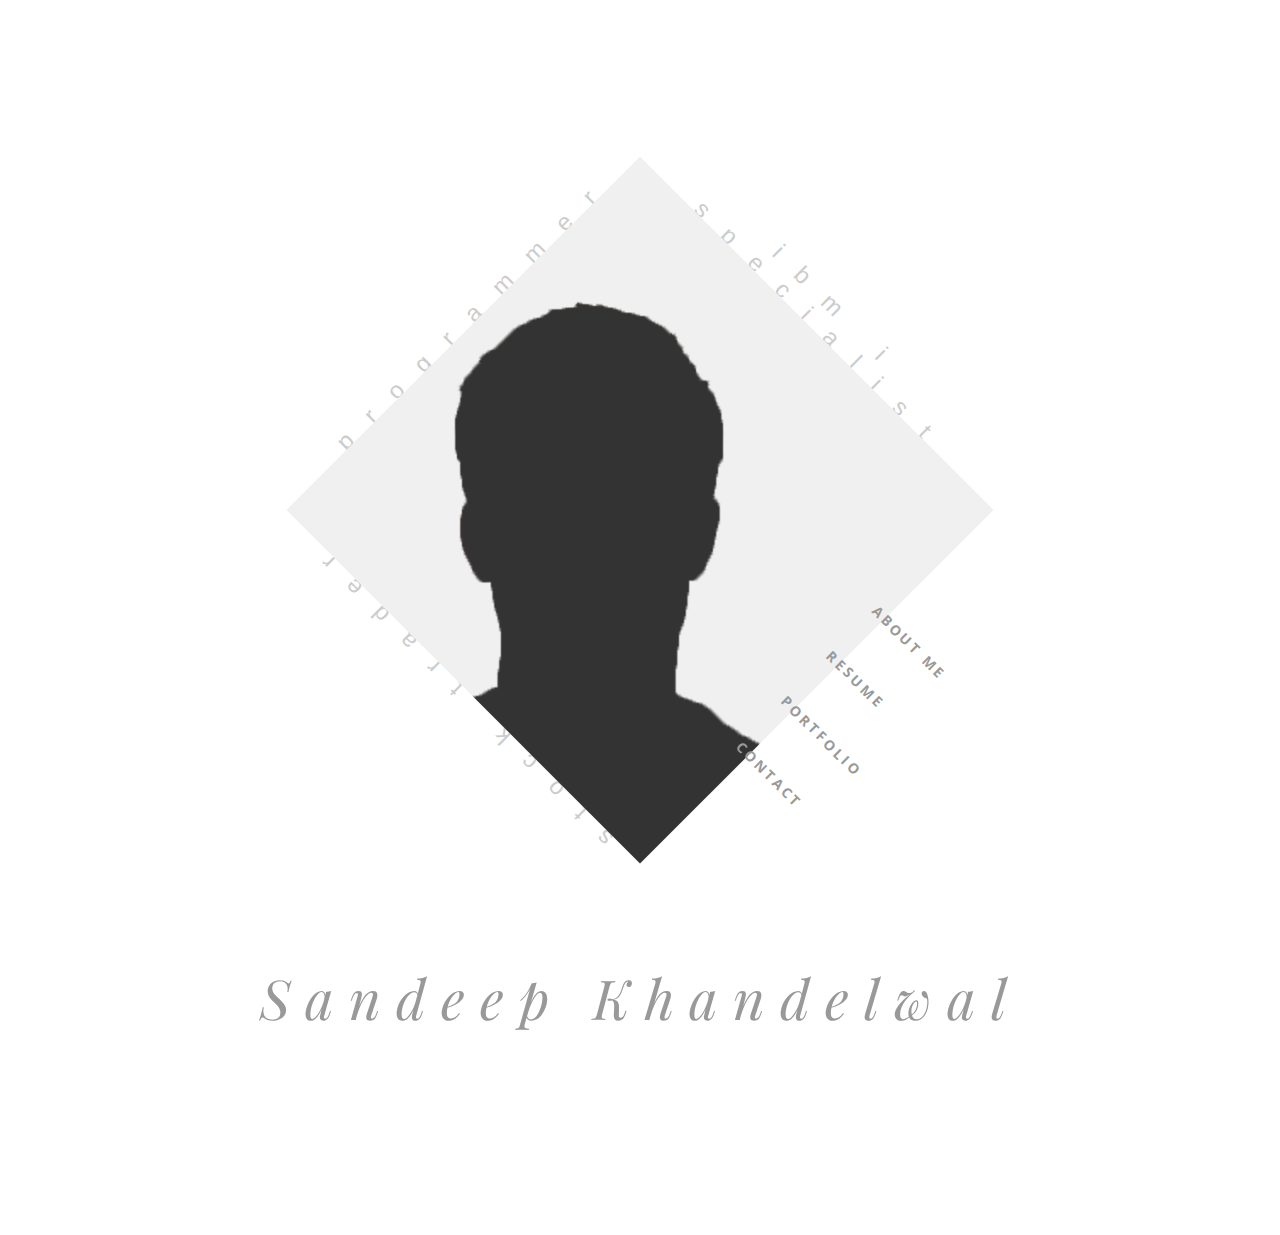
<file: index.html>
<!DOCTYPE html>
<html class='no-js' >
	
	<head>
		<meta charset="utf-8">
		<meta http-equiv="X-UA-Compatible" content="IE=edge">
		<meta name="viewport" content="width=device-width, initial-scale=1">
		<!-- The above 3 meta tags *must* come first in the head; any other head content must come *after* these tags -->
	
		
		<title>Symp - Responsive One Page VCard/Resume HTML Template</title>
		
		<!--[if lt IE 9]>
		  <script src="//html5shim.googlecode.com/svn/trunk/html5.js"></script>
		<![endif]-->
		
		<link rel='stylesheet' type='text/css' href='bootstrap/css/bootstrap.min.css' >
		<link rel='stylesheet' type='text/css' href='css/ionicons.min.css' >
		
		<link rel='stylesheet' type='text/css' href='css/owl.carousel.css' >
		<link rel='stylesheet' type='text/css' href='css/owl.theme.css' >
		<link rel='stylesheet' type='text/css' href='css/owl.transitions.css' >
		<link rel='stylesheet' type='text/css' href='css/magnific-popup.css' >
		<link rel='stylesheet' type='text/css' href='css/style.css' >
		<link rel='stylesheet' type='text/css' href='css/color-default.css' >
		
		
	</head>
	
	<body>
		
		<!--=============================================================================
			Preloader
		===============================================================================-->
		<div id='preloader' >
			<div class='loader' >
				<img src='img/load.gif' alt='symp' >
			</div>
		</div>
		
		
		
		<!--=============================================================================
			Main Wrapper
		===============================================================================-->
		<div id='wrapper' >
			
			<!--=============================================================================
				Front Section
			===============================================================================-->
			<section class='front-section' >
				
				<div class='container' >
					
					
					<div class='transition-mask' ></div>
					
					
					<div class='front-person-img' >
						
						<!--person's image-->
						<img src='img/man1.png' alt='Symp' >
						<!--/person's image-->
						
					</div>
					
					<!--person's titles-->
					<div class='front-person-titles' >
						
						<!--title1-->
						<span class='t1' >
							Programmer
						</span>
						<!--/title1-->
						
						<!--title2-->
						<span class='t2' >
							IBM i Specialist
						</span>
						<!--/title2-->
						
						<!--title3-->
						<span class='t3' >
							Stock Trader
						</span>
						<!--/title3-->
						
					</div>
					<!--/person's titles-->
					
					<nav class='front-person-links' >
						
						<!--
							navigation links, data-section attribute points towards the section with id to be opened. 
						-->
						
						<ul>
							
							<li>
								<a href='#' data-section='about' >About Me</a>
							</li>
							
							<li>
								<a href='#' data-section='resume' >Resume</a>
							</li>
							
							<li>
								<a href='#' data-section='portfolio' >Portfolio</a>
							</li>
							
							<li>
								<a href='#' data-section='contact' >Contact</a>
							</li>
										
						</ul>
						
					</nav>
					
					
					
					<div class='front-heading text-center' >
						
						<h2>
							Sandeep Khandelwal
						</h2>
						
					
						
					</div>
					
					
				</div>
				
			</section>
			<!--=============================================================================
				/Front Section
			===============================================================================-->
		
			<!--=============================================================================
				About Section
			===============================================================================-->
			<section id='about' class='about-section section' >
				
				<div class='basic-info section-block' >
					
					<div class='container' >
					
						<div class='section-header text-center' >
							
							<h2>Basic Info About Me</h2>
							
							<!--divider-->
							<div class='divider-draft center' ></div>
							<!--/divider-->
							
							
						</div>
						
						<div class='row' >
							
							<div class='col-md-4' >
								<div class='about-person-img' >
									
									<img src='img/About.jpg' alt='symp'>
									
								</div>
							
							</div>
							
							
							<div class='col-md-8 about-info' >
								
								
								
								
								<p>
								Welcome,
								
								My Name is Sandeep Khandelwal. I am IBM i programmer at one of the MNCs. 
								I am enthusiast technical personnel who is always seeking to work on new challenges and learn new technologies.
								In my free time I usually read and code using newer techologies and try to get familiar.
								</p>
								<p>
								I love my work and I like to put my 100% effort in ehancing and modying my working projects.
								I also like to share my findings with my colleagues so that I can also help them learn new techniques and 
								coding standards.
								</p>
								
								<div class='clearfix' ></div>
								
								
								<ul class='info-list' >
									
									<li>
										<div class='inner' >
											<h4>Name</h4>
											<p>Sandeep Khandelwal</p>
										</div>
									</li>
									
									<li>
										<div class='inner' >
											<h4>Website</h4>
											<p>https://sandeepkhandelwal-git.github.io/myprofile/#</p>
										</div>
									</li>
									</ul>

									<ul class='info-list' >
									<li>
										<div class='inner' >
											<h4>Current Workplace</h4>
											<p>Atlanta(USA)</p>
										</div>
									</li>
									
									
									
								</ul>
								
								<a href='#' class='symp-btn' >Job Opportunity For Me?</a>
								
								<a href='#' class='symp-btn link-btn' ><i class='ion-ios-download' ></i>Download Resume</a>
								
							</div>
						
							
						
						</div>
						
						
						
						
					</div>
					
					
				</div>
				
				<div class='about-icons section-block' >
					
					<div class='container' >
						
						<div class='row' >
							
							<div class='col-md-4' >
								<div class='service' >
									
									<div class='icon' >
										<i class='ion-ios-lightbulb' ></i>
									</div>
									
									<div class='content' >
										
										<h4>Creative</h4>
										
										<p>
											Creativeness is one of the inherent quality that I see in myself.
											Doing small changes to make things works is something excites me
										</p>
										
									</div>
									
								</div>
							</div>
							
							<div class='col-md-4' >
								<div class='service' >
									
									<div class='icon' >
										<i class='ion-trophy' ></i>
									</div>
									
									<div class='content' >
										
										<h4>Leadership</h4>
										
										<p>
											Starting from the Academics till now I love to be at best and lead by example.
										</p>
										
									</div>
									
								</div>
							</div>
							
							<div class='col-md-4' >
								<div class='service' >
									
									<div class='icon' >
										<i class='ion-ios-glasses' ></i>
									</div>
									
									<div class='content' >
										
										<h4>Perseverance</h4>
										
										<p>
											Achieving targets even when the path was difficult is something that interests me.
										</p>
										
									</div>
									
								</div>
							</div>
							
						</div>
						<div class='row' >
							<div class='col-md-4' >
								<div class='service' >
									
									<div class='icon' >
										<i class='ion-help-buoy' ></i>
									</div>
									
									<div class='content' >
										
										<h4>Helper</h4>
										
										<p>
											Believe in helping others in any possible
										</p>
										
									</div>
									
								</div>
							</div>
							
							
							<div class='col-md-4' >
								<div class='service' >
									
									<div class='icon' >
										<i class='ion-ios-game-controller-b' ></i>
									</div>
									
									<div class='content' >
										
										<h4>Sports</h4>
										
										<p>
											Cricket Freak, love to play all kinds of indoor and outdoor games
										</p>
										
									</div>
									
								</div>
							</div>
							
							<div class='col-md-4' >
								<div class='service' >
									
									<div class='icon' >
										<i class='ion-ios-pulse-strong' ></i>
									</div>
									
									<div class='content' >
										
										<h4>Healthy</h4>
										
										<p>
											Love being healthy. Enthusiast Sports Person, love Yoga and meditation.
										</p>
										
									</div>
									
								</div>
							</div>
						
							
							
							
						</div>
						
						
					</div>
				</div>
				
						
				<div class='footer bg-lightgray section-block' >
					
					<div class='container' >
						
						<div class='row' >
							
							<div class='col-xs-6 text-left' >
								<h4>Sandeep Khandelwal</h4>
							</div>
							
							<div class='col-xs-6 text-right' >
								<ul class='footer-social' >
									<li>
										<a href='#' >
											<i class='ion-social-facebook' ></i>
										</a>
									</li>
									<li>
										<a href='#' >
											<i class='ion-social-twitter' ></i>
										</a>
									</li>


								</ul>
							</div>
							
						</div>
						
						
					</div>
					
				</div>
				
				
			</section>
			<!--=============================================================================
				/About Section
			===============================================================================-->
			
			<!--=============================================================================
				Resume Section
			===============================================================================-->
			<section id='resume' class='resume-section section' >
				
				<div class='container' >
					<div class='row' >
						<div class='col-md-6 col-md-offset-3' >
							<div class='section-header text-center' >
								
								<h2 class='animate text-over-block' >My Resume</h2>
								
								<!--divider-->
								<div class='divider-draft center' ></div>
								<!--/divider-->
								
								
							</div>
						</div>
					</div>
				</div>
				
				<div class='timeline-block section-block' >
					<div class='container' >
						<ul class='timeline' >
							
							<li class='timeline-header' >
								<h4>Education</h4>
							</li>
							
							<li>
								
								<div class='timeline-desc' >
									
									<h4>2005-2007</h4>
									
								</div>
								
								<div class='timeline-content' >
									
									<h4>Masters Degree</h4>
									<span>@CSS College Larkana</span>
									
									<p>
										Consul latine iudicabit eu vel. Cu has animal eruditi voluptatibus. Eu volumus explicari sed. Mel mutat vituperata suscipiantur et, et fabellas explicari adipiscing quo.
									</p>
									
								</div>
								
							</li>
							
							<li class='inverse' >
								
								<div class='timeline-desc' >
									
									<h4>2005-2007</h4>
									
								</div>
								
								<div class='timeline-content' >
									
									<h4>Masters Degree</h4>
									<span>@CSS College Larkana</span>
									
									<p>
										Consul latine iudicabit eu vel. Cu has animal eruditi voluptatibus. Eu volumus explicari sed. Mel mutat vituperata suscipiantur et, et fabellas explicari adipiscing quo.
									</p>
									
								</div>
								
							</li>
							
							<li>
								
								<div class='timeline-desc' >
									
									<h4>2005-2007</h4>
									
								</div>
								
								<div class='timeline-content' >
									
									<h4>Masters Degree</h4>
									<span>@CSS College Larkana</span>
									
									<p>
										Consul latine iudicabit eu vel. Cu has animal eruditi voluptatibus. Eu volumus explicari sed. Mel mutat vituperata suscipiantur et, et fabellas explicari adipiscing quo.
									</p>
									
								</div>
								
							</li>
							
							
							<li class='timeline-header' >
								<h4>Experience</h4>
							</li>
							
							
							<li>
								
								<div class='timeline-desc' >
									
									<h4>2005-2007</h4>
									
								</div>
								
								<div class='timeline-content' >
									
									<h4>Web Designer</h4>
									<span>@Themeforest</span>
									
									<p>
										Consul latine iudicabit eu vel. Cu has animal eruditi voluptatibus. Eu volumus explicari sed. Mel mutat vituperata suscipiantur et, et fabellas explicari adipiscing quo.
									</p>
									
								</div>
								
							</li>
							
							<li class='inverse' >
								
								<div class='timeline-desc' >
									
									<h4>2005-2007</h4>
									
								</div>
								
								<div class='timeline-content' >
									
									<h4>Web Developer</h4>
									<span>@CodeCanyon</span>
									
									<p>
										Consul latine iudicabit eu vel. Cu has animal eruditi voluptatibus. Eu volumus explicari sed. Mel mutat vituperata suscipiantur et, et fabellas explicari adipiscing quo.
									</p>
									
								</div>
								
							</li>
							
							<li>
								
								<div class='timeline-desc' >
									
									<h4>2005-2007</h4>
									
								</div>
								
								<div class='timeline-content' >
									
									<h4>Blogger</h4>
									<span>@blogspot</span>
									
									<p>
										Consul latine iudicabit eu vel. Cu has animal eruditi voluptatibus. Eu volumus explicari sed. Mel mutat vituperata suscipiantur et, et fabellas explicari adipiscing quo.
									</p>
									
								</div>
								
							</li>
							
							
						</ul>
					</div>
				</div>
				
				<div class='hobbies-block bg-lightgray section-block' >
					<div class='container' >
						
						<div class='section-header text-center' >
							<h2 class='animate text-over-block' >My Hobbies</h2>
							<!--divider-->
							<div class='divider-draft center' ></div>
							<!--/divider-->
						</div>
						
						<div class='row' >
							
							<div class='col-md-2 col-sm-4 col-xs-6' >
								
								<div class='hobby' >
									
									<div class='icon' >
										<i class='ion-ios-game-controller-b' ></i>
									</div>
									
									<h4>Gaming</h4>
									
								</div>
								
							</div>
							
							<div class='col-md-2 col-sm-4 col-xs-6' >
								
								<div class='hobby' >
									
									<div class='icon' >
										<i class='ion-ios-book' ></i>
									</div>
									
									<h4>Reading</h4>
									
								</div>
								
							</div>
							
							<div class='col-md-2 col-sm-4 col-xs-6' >
								
								<div class='hobby' >
									
									<div class='icon' >
										<i class='ion-ios-chatboxes' ></i>
									</div>
									
									<h4>Chat</h4>
									
								</div>
								
							</div>
							
							<div class='col-md-2 col-sm-4 col-xs-6' >
								
								<div class='hobby' >
									
									<div class='icon' >
										<i class='ion-ios-musical-notes' ></i>
									</div>
									
									<h4>Music</h4>
									
								</div>
								
							</div>
							
							<div class='col-md-2 col-sm-4 col-xs-6' >
								
								<div class='hobby' >
									
									<div class='icon' >
										<i class='ion-beer' ></i>
									</div>
									
									<h4>Drinking</h4>
									
								</div>
								
							</div>
							
							<div class='col-md-2 col-sm-4 col-xs-6' >
								
								<div class='hobby' >
									
									<div class='icon' >
										<i class='ion-ios-football' ></i>
									</div>
									
									<h4>Football</h4>
									
								</div>
								
							</div>
							
							
							
						</div>
						
						
						
					</div>
				</div>
				
				<div class='skills-block section-block' >
					
					<div class='container' >
					
						<div class='section-header text-center' >
							<h2 class='animate text-over-block' >My Skills</h2>
							
							<!--divider-->
							<div class='divider-draft center' ></div>
							<!--/divider-->
							
						</div>
						
						
						<div class='row' >
							
							<div class='col-md-6' >
								
								<div class='skill' >
									
									<h4>HTML/CSS</h4>
									
									<div class='skill-bar' data-percent='90' >
										<div class='bar' >
											<div class='percent' >90%</div>
										</div>
									</div>
									
								</div>
								
								<div class='skill' >
									
									<h4>php</h4>
									
									<div class='skill-bar' data-percent='70' >
										<div class='bar' >
											<div class='percent' >70%</div>
										</div>
									</div>
									
								</div>
								
								<div class='skill' >
									
									<h4>HTML/CSS</h4>
									
									<div class='skill-bar' data-percent='90' >
										<div class='bar' >
											<div class='percent' >90%</div>
										</div>
									</div>
									
								</div>
								
								
								
							</div>
							
							<div class='col-md-6' >
								
								<div class='skill' >
									
									<h4>VB</h4>
									
									<div class='skill-bar' data-percent='90' >
										<div class='bar' >
											<div class='percent' >90%</div>
										</div>
									</div>
									
								</div>
								
								<div class='skill' >
									
									<h4>Wordpress</h4>
									
									<div class='skill-bar' data-percent='85' >
										<div class='bar' >
											<div class='percent' >85%</div>
										</div>
									</div>
									
								</div>
								
								<div class='skill' >
									
									<h4>SEO</h4>
									
									<div class='skill-bar' data-percent='95' >
										<div class='bar' >
											<div class='percent' >95%</div>
										</div>
									</div>
									
								</div>
								
								
								
							</div>
							
							
							
						</div>
						
					</div>
					
				</div>
				
				<div class='footer bg-lightgray section-block' >
					
					<div class='container' >
						
						<div class='row' >
							
							<div class='col-xs-6 text-left' >
								<h4>Sandeep Khandelwal</h4>
							</div>
							
							<div class='col-xs-6 text-right' >
								<ul class='footer-social' >
									<li>
										<a href='#' >
											<i class='ion-social-facebook' ></i>
										</a>
									</li>
									<li>
										<a href='#' >
											<i class='ion-social-twitter' ></i>
										</a>
									</li>
									<li>
										<a href='#' >
											<i class='ion-social-pinterest' ></i>
										</a>
									</li>
									<li>
										<a href='#' >
											<i class='ion-social-dribbble' ></i>
										</a>
									</li>
								</ul>
							</div>
							
						</div>
						
						
					</div>
					
				</div>
				
				
			</section>
			<!--=============================================================================
				/Resume Section
			===============================================================================-->
			
			
			<!--=============================================================================
				Services Section
			===============================================================================-->
			<section id='services' class='services-section section' >
				
				<div class='container' >
					<div class='row' >
						<div class='col-md-6 col-md-offset-3' >
							<div class='section-header main-title text-center' >
								
								<h2 class='animate text-over-block' >My Services</h2>
								
								<!--divider-->
								<div class='divider-draft center' ></div>
								<!--/divider-->
								
								<p>
									I provide <b>high quality</b> services. My services that I provide are listed below. Hope you will like them. Lorem ipsum dolor.
								</p>
								
							</div>
						</div>
					</div>
				</div>
				
				<div class='services-block section-block' >
					
					<div class='container' >
						
						<div class='row' >
							
							<div class='col-md-3' >
								<div class='service' >
									<div class='icon' >
										<i class='ion-ios-camera' ></i>
									</div>
									
									<div class='content' >
										
										<h4>Photography</h4>
										
										<p>
											Ut aboramus, numquam corpora qui naex. Dolore aliquando id duo, voluptua laboramus quo ad.
										</p>
										
									</div>
								</div>
							</div>
							
							<div class='col-md-3' >
								<div class='service' >
									<div class='icon' >
										<i class='ion-code' ></i>
									</div>
									
									<div class='content' >
										
										<h4>Coding</h4>
										
										<p>
											Ut aboramus, numquam corpora qui naex. Dolore aliquando id duo, voluptua laboramus quo ad.
										</p>
										
									</div>
								</div>
							</div>
							
							<div class='col-md-3' >
								<div class='service' >
									<div class='icon' >
										<i class='ion-ios-lightbulb' ></i>
									</div>
									
									<div class='content' >
										
										<h4>Creativity</h4>
										
										<p>
											Ut aboramus, numquam corpora qui naex. Dolore aliquando id duo, voluptua laboramus quo ad.
										</p>
										
									</div>
								</div>
							</div>
							
							<div class='col-md-3' >
								<div class='service' >
									<div class='icon' >
										<i class='ion-ios-monitor' ></i>
									</div>
									
									<div class='content' >
										
										<h4>Web Design</h4>
										
										<p>
											Ut aboramus, numquam corpora qui naex. Dolore aliquando id duo, voluptua laboramus quo ad.
										</p>
										
									</div>
								</div>
							</div>
							
						</div>
						
						<div class='row' >
							
							<div class='col-md-3' >
								<div class='service' >
									<div class='icon' >
										<i class='ion-ios-camera' ></i>
									</div>
									
									<div class='content' >
										
										<h4>Photography</h4>
										
										<p>
											Ut aboramus, numquam corpora qui naex. Dolore aliquando id duo, voluptua laboramus quo ad.
										</p>
										
									</div>
								</div>
							</div>
							
							<div class='col-md-3' >
								<div class='service' >
									<div class='icon' >
										<i class='ion-code' ></i>
									</div>
									
									<div class='content' >
										
										<h4>Coding</h4>
										
										<p>
											Ut aboramus, numquam corpora qui naex. Dolore aliquando id duo, voluptua laboramus quo ad.
										</p>
										
									</div>
								</div>
							</div>
							
							<div class='col-md-3' >
								<div class='service' >
									<div class='icon' >
										<i class='ion-ios-lightbulb' ></i>
									</div>
									
									<div class='content' >
										
										<h4>Creativity</h4>
										
										<p>
											Ut aboramus, numquam corpora qui naex. Dolore aliquando id duo, voluptua laboramus quo ad.
										</p>
										
									</div>
								</div>
							</div>
							
							<div class='col-md-3' >
								<div class='service' >
									<div class='icon' >
										<i class='ion-ios-monitor' ></i>
									</div>
									
									<div class='content' >
										
										<h4>Web Design</h4>
										
										<p>
											Ut aboramus, numquam corpora qui naex. Dolore aliquando id duo, voluptua laboramus quo ad.
										</p>
										
									</div>
								</div>
							</div>
							
						</div>
						
					</div>
					
				</div>
				
				<div class='pricing-block section-block' >
					<div class='container' >
						
						<div class='section-header text-center' >
							<h2 class='animate text-over-block' >Pricing</h2>
							<!--divider-->
							<div class='divider-draft center' ></div>
							<!--/divider-->
							<p>
								How much I charge
							</p>
						</div>
						
						<div class='row' >
							
							<div class='col-md-4 text-center' >
								
								<div class='pricing-table' >
									
									<div class='header' >
										
										<h4>Personal</h4>
										
										<div class='price' >
											<span class='currency' >$</span>
											<span class='amount' >29</span>
											<span class='period' >/mo</span>
										</div>
										
										
									</div>
									
									<ul class='table-items' >
										
										<li>
											Logo Design
										</li>
										<li>
											PSD to HTML
										</li>
										<li>
											Fixed to Responsive
										</li>
										<li>
											App Development
										</li>
										<li>
											Photography
										</li>
										
									</ul>
									
									<a href='#' class='table-btn' >
										Choose This
									</a>
									
								</div>
								
							</div>
							
							<div class='col-md-4 text-center' >
								
								<div class='pricing-table' >
									
									<div class='header' >
										
										<h4>Creative</h4>
										
										<div class='price' >
											<span class='currency' >$</span>
											<span class='amount' >39</span>
											<span class='period' >/mo</span>
										</div>
										
									</div>
									
									<ul class='table-items' >
										
										<li>
											Logo Design
										</li>
										<li>
											PSD to HTML
										</li>
										<li>
											Fixed to Responsive
										</li>
										<li>
											App Development
										</li>
										<li>
											Photography
										</li>
										
									</ul>
									
									<a href='#' class='table-btn' >
										Choose This
									</a>
									
								</div>
								
							</div>
							
							<div class='col-md-4 text-center' >
								
								<div class='pricing-table' >
									
									<div class='header' >
										
										<h4>Ultimate</h4>
										
										<div class='price' >
											<span class='currency' >$</span>
											<span class='amount' >42</span>
											<span class='period' >/mo</span>
										</div>
										
										
									</div>
									
									<ul class='table-items' >
										
										<li>
											Logo Design
										</li>
										<li>
											PSD to HTML
										</li>
										<li>
											Fixed to Responsive
										</li>
										<li>
											App Development
										</li>
										<li>
											Photography
										</li>
										
									</ul>
									
									<a href='#' class='table-btn' >
										Choose This
									</a>
									
								</div>
								
							</div>
							
						</div>
						
					</div>
				</div>
				
				<div class='process-block bg-lightgray section-block' >
					<div class='container' >
						
						<div class='section-header text-center' >
							<h2>Work Process</h2>
							<!--divider-->
							<div class='divider-draft center' ></div>
							<!--/divider-->
						</div>
						
						<div class='row' >
							
							<div class='col-md-3' >
								
								<div class='process' >
									
									<div class='number' >
										<span>01</span>
									</div>
									
									<div class='content' >
										
										<h4>Design</h4>
										
										<p>
											Lorem ipsum dolor sit amet is simply a dummy text used by typeset industries. Lorem ipsum dolor.
										</p>
										
									</div>
									
								</div>
								
							</div>
							
							<div class='col-md-3' >
								
								<div class='process' >
									
									<div class='number' >
										<span>02</span>
									</div>
									
									<div class='content' >
										
										<h4>Develop</h4>
										
										<p>
											Lorem ipsum dolor sit amet is simply a dummy text used by typeset industries. Lorem ipsum dolor.
										</p>
										
									</div>
									
								</div>
								
							</div>
							
							<div class='col-md-3' >
								
								<div class='process' >
									
									<div class='number' >
										<span>03</span>
									</div>
									
									<div class='content' >
										
										<h4>Publish</h4>
										
										<p>
											Lorem ipsum dolor sit amet is simply a dummy text used by typeset industries. Lorem ipsum dolor.
										</p>
										
									</div>
									
								</div>
								
							</div>
							
							<div class='col-md-3' >
								
								<div class='process last' >
									
									<div class='number' >
										<span>04</span>
									</div>
									
									<div class='content' >
										
										<h4>Enjoy</h4>
										
										<p>
											Lorem ipsum dolor sit amet is simply a dummy text used by typeset industries. Lorem ipsum dolor.
										</p>
										
									</div>
									
								</div>
								
							</div>
							
							
							
						</div>
						
					</div>
				</div>
				
				<div class='testimonials-block section-block' >
					<div class='container' >
					
						<div class='section-header text-center' >
							
							<h2 class='animate text-over-block' >Testimonials</h2>
								
							<!--divider-->
							<div class='divider-draft center' ></div>
							<!--/divider-->
							
							
						</div>
						
						<div class='row' >
							
							<div class='col-md-8 col-md-offset-2' >
								
								<div class='testimonials-slider' >
									
									<div class='testimonial' >
										<p>
											Ad oportere voluptatibus nec, sea ei civibus praesent. At timeam expetenda inciderint has. Invidunt constituto ne per, paulo omnium quaerendum his eu, cu congue consul cetero. Invidunt constituto ne per, paulo omnium quaerendum his eu, cu congue consul cetero.
										</p>
										
										<div class='author' >
											<h4>Jack Smith</h4>
											<p>CEO at Google</p>
										</div>
									</div>
									
									<div class='testimonial' >
										<p>
											Ad oportere voluptatibus nec, sea ei civibus praesent. At timeam expetenda inciderint has. Invidunt constituto ne per, paulo omnium quaerendum his eu, cu congue consul cetero. Invidunt constituto ne per, paulo omnium quaerendum his eu, cu congue consul cetero.
										</p>
										
										<div class='author' >
											<h4>Jessica Smith</h4>
											<p>CEO at Google</p>
										</div>
									</div>
									
									<div class='testimonial' >
										<p>
											Ad oportere voluptatibus nec, sea ei civibus praesent. At timeam expetenda inciderint has. Invidunt constituto ne per, paulo omnium quaerendum his eu, cu congue consul cetero. Invidunt constituto ne per, paulo omnium quaerendum his eu, cu congue consul cetero.
										</p>
										
										<div class='author' >
											<h4>Jim Smith</h4>
											<p>CEO at Google</p>
										</div>
									</div>
									
									
									
									
								</div>
								
							</div>
							
						</div>
					
					</div>
				</div>
				
				<div class='footer bg-lightgray section-block' >
					
					<div class='container' >
						
						<div class='row' >
							
							<div class='col-xs-6 text-left' >
								<h4>Johny Doe</h4>
							</div>
							
							<div class='col-xs-6 text-right' >
								<ul class='footer-social' >
									<li>
										<a href='#' >
											<i class='ion-social-facebook' ></i>
										</a>
									</li>
									<li>
										<a href='#' >
											<i class='ion-social-twitter' ></i>
										</a>
									</li>
									<li>
										<a href='#' >
											<i class='ion-social-pinterest' ></i>
										</a>
									</li>
									<li>
										<a href='#' >
											<i class='ion-social-dribbble' ></i>
										</a>
									</li>
								</ul>
							</div>
							
						</div>
						
						
					</div>
					
				</div>
				
				
			</section>
			<!--=============================================================================
				/Services Section
			===============================================================================-->
			
			
			<!--=============================================================================
				Portfolio Section
			===============================================================================-->
			<section id='portfolio' class='portfolio-section section' >
				
				<div class='portfolio-block section-block' >
					
					<div class='container' >
					
						<div class='row' >
							<div class='col-md-6 col-md-offset-3' >
								
								<div class='section-header text-center' >
								
									<h2 class='animate text-over-block' >Portfolio</h2>
									
									<!--divider-->
									<div class='divider-draft center' ></div>
									<!--/divider-->
									
									<p>
										Check out my works. Lorem ipsum dolor sit amet is simply a dummy text. Lorem ipsum dolor sit amet.
									</p>
								
								</div>
								
							</div>
						</div>
						
						<div id='portfolio-filters' >
							<ul>
								<li>
									<a href='#' data-group='all' class='active' >All</a>
								</li>
								<li>
									<a href='#' data-group='web' >Web</a>
								</li>
								<li>
									<a href='#' data-group='tech' >Tech</a>
								</li>
								<li>
									<a href='#' data-group='photography' >Photography</a>
								</li>
							</ul>
						</div>
						
						<div id='portfolio-grid' class='portfolio-items' >
							
							<div class='item' data-groups='["all","web","photography"]' >
								<div class='inner' >
									
									<img alt='symp' src='img/portfolio/1.jpg' >
									
									<div class='caption' >
										
										<div class='caption-inner' >
										
											<h4>Project Title</h4>
											
											<ul class='links' >
												
												<li>
													<a href='work.html' >
														<i class='ion-ios-plus-empty' ></i>
													</a>
												</li>
												
												<li>
													<a href='img/portfolio/1.jpg' class='image-link' >
														<i class='ion-ios-search' ></i>
													</a>
												</li>
												
											</ul>
										
										</div>
										
										
									</div>
									
								</div>
							</div>
							
							<div class='item' data-groups='["all","photography","tech"]' >
								<div class='inner' >
									
									<img alt='symp' src='img/portfolio/2.jpg' >
									
									<div class='caption' >
										
										<div class='caption-inner' >
										
											<h4>Project Title</h4>
											
											<ul class='links' >
												
												<li>
													<a href='work.html' >
														<i class='ion-ios-plus-empty' ></i>
													</a>
												</li>
												
												<li>
													<a href='img/portfolio/2.jpg' class='image-link' >
														<i class='ion-ios-search' ></i>
													</a>
												</li>
												
											</ul>
										
										</div>
										
										
									</div>
									
								</div>
							</div>
							
							<div class='item' data-groups='["all","web","tech"]' >
								<div class='inner' >
									
									<img alt='symp' src='img/portfolio/3.jpg' >
									
									<div class='caption' >
										
										<div class='caption-inner' >
										
											<h4>Project Title</h4>
											
											<ul class='links' >
												
												<li>
													<a href='work.html' >
														<i class='ion-ios-plus-empty' ></i>
													</a>
												</li>
												
												<li>
													<a href='img/portfolio/3.jpg' class='image-link' >
														<i class='ion-ios-search' ></i>
													</a>
												</li>
												
											</ul>
										
										</div>
										
										
									</div>
									
								</div>
							</div>
							
							<div class='item' data-groups='["all","web"]' >
								<div class='inner' >
									
									<img alt='symp' src='img/portfolio/4.jpg' >
									
									<div class='caption' >
										
										<div class='caption-inner' >
										
											<h4>Project Title</h4>
											
											<ul class='links' >
												
												<li>
													<a href='work.html' >
														<i class='ion-ios-plus-empty' ></i>
													</a>
												</li>
												
												<li>
													<a href='img/portfolio/4.jpg' class='image-link' >
														<i class='ion-ios-search' ></i>
													</a>
												</li>
												
											</ul>
										
										</div>
										
										
									</div>
									
								</div>
							</div>
							
							<div class='item' data-groups='["all","tech"]' >
								<div class='inner' >
									
									<img alt='symp' src='img/portfolio/5.jpg' >
									
									<div class='caption' >
										
										<div class='caption-inner' >
										
											<h4>Project Title</h4>
											
											<ul class='links' >
												
												<li>
													<a href='work.html' >
														<i class='ion-ios-plus-empty' ></i>
													</a>
												</li>
												
												<li>
													<a href='img/portfolio/5.jpg' class='image-link' >
														<i class='ion-ios-search' ></i>
													</a>
												</li>
												
											</ul>
										
										</div>
										
										
									</div>
									
								</div>
							</div>
							
							<div class='item' data-groups='["all","photography"]' >
								<div class='inner' >
									
									<img alt='symp' src='img/portfolio/6.jpg' >
									
									<div class='caption' >
										
										<div class='caption-inner' >
										
											<h4>Project Title</h4>
											
											<ul class='links' >
												
												<li>
													<a href='work.html' >
														<i class='ion-ios-plus-empty' ></i>
													</a>
												</li>
												
												<li>
													<a href='img/portfolio/6.jpg' class='image-link' >
														<i class='ion-ios-search' ></i>
													</a>
												</li>
												
											</ul>
										
										</div>
										
										
									</div>
									
								</div>
							</div>
							
							<div class='item' data-groups='["all","web"]' >
								<div class='inner' >
									
									<img alt='symp' src='img/portfolio/7.jpg' >
									
									<div class='caption' >
										
										<div class='caption-inner' >
										
											<h4>Project Title</h4>
											
											<ul class='links' >
												
												<li>
													<a href='work.html' >
														<i class='ion-ios-plus-empty' ></i>
													</a>
												</li>
												
												<li>
													<a href='img/portfolio/7.jpg' class='image-link' >
														<i class='ion-ios-search' ></i>
													</a>
												</li>
												
											</ul>
										
										</div>
										
										
									</div>
									
								</div>
							</div>
							
							<div class='item' data-groups='["all","tech"]' >
								<div class='inner' >
									
									<img alt='symp' src='img/portfolio/8.jpg' >
									
									<div class='caption' >
										
										<div class='caption-inner' >
										
											<h4>Project Title</h4>
											
											<ul class='links' >
												
												<li>
													<a href='work.html' >
														<i class='ion-ios-plus-empty' ></i>
													</a>
												</li>
												
												<li>
													<a href='img/portfolio/8.jpg' class='image-link' >
														<i class='ion-ios-search' ></i>
													</a>
												</li>
												
											</ul>
										
										</div>
										
										
									</div>
									
								</div>
							</div>
							
							<div class='item' data-groups='["all","photography"]' >
								<div class='inner' >
									
									<img alt='symp' src='img/portfolio/9.jpg' >
									
									<div class='caption' >
										
										<div class='caption-inner' >
										
											<h4>Project Title</h4>
											
											<ul class='links' >
												
												<li>
													<a href='work.html' >
														<i class='ion-ios-plus-empty' ></i>
													</a>
												</li>
												
												<li>
													<a href='img/portfolio/9.jpg' class='image-link' >
														<i class='ion-ios-search' ></i>
													</a>
												</li>
												
											</ul>
										
										</div>
										
										
									</div>
									
								</div>
							</div>
							
							
							
						</div>
						
					</div>
					
				</div>
				
				<div class='footer bg-lightgray section-block' >
					
					<div class='container' >
						
						<div class='row' >
							
							<div class='col-xs-6 text-left' >
								<h4>Johny Doe</h4>
							</div>
							
							<div class='col-xs-6 text-right' >
								<ul class='footer-social' >
									<li>
										<a href='#' >
											<i class='ion-social-facebook' ></i>
										</a>
									</li>
									<li>
										<a href='#' >
											<i class='ion-social-twitter' ></i>
										</a>
									</li>
									<li>
										<a href='#' >
											<i class='ion-social-pinterest' ></i>
										</a>
									</li>
									<li>
										<a href='#' >
											<i class='ion-social-dribbble' ></i>
										</a>
									</li>
								</ul>
							</div>
							
						</div>
						
						
					</div>
					
				</div>
				
			</section>
			<!--=============================================================================
				/Portfolio Section
			===============================================================================-->
			
			
			<!--=============================================================================
				Blog Section
			===============================================================================-->
			<section id='blog' class='blog-section section' >
				
				<div class='container' >
					
					<div class='row' >
						
						<div class='col-md-6 col-md-offset-3' >
							<div class='section-header text-center' >
								
								<h2>My Blog</h2>
								
								<!--divider-->
								<div class='divider-draft center' ></div>
								<!--/divider-->
								
								<p>
									This is my blog where my thoughts live. Check it out to know more about me. Lorem ipsum dolor sit amet.
								</p>
								
							</div>
						</div>
						
					</div>
					
				</div>
			
				<div class='posts-block section-block' >
					
					<div class='container' >
						
						<div class='row' >
							
							<div class='col-md-8' >
								
								<div class='post' >
									
									<div class='media' >
										<img alt='symp' src='img/bg2.jpg' >
									</div>
									
									<div class='content' >
										
										<h4>
											<a href='post.html' >
												Simple Post With Image
											</a>
										</h4>
										
										<ul class='post-icons' >
											
											<li>
												<i class='ion-ios-person' ></i>
												<span>Johny Doe</span>
											</li>
											
											<li>
												<i class='ion-ios-clock' ></i>
												<span>14 June 2015</span>
											</li>
											
											<li>
												<i class='ion-ios-chatbubble' ></i>
												<span>5</span>
											</li>
											
											
											
										</ul>
										
										<p>
											Cu illud lorem putent vel. Eum in movet nostrum referrentur. His ne tantas tractatos. Sit eu saperet antiopam scripserit. Ei albucius consequuntur sea, no nominavi fabellas phaedrum his....
										</p>
										
										<a href='post.html' class='read-more' >
											Read More
											<i class='ion-ios-arrow-thin-right' ></i>
										</a>
										
									</div>
									
								</div>
								
								<div class='post' >
									
									<div class='media' >
										<img alt='symp' src='img/bg2.jpg' >
									</div>
									
									<div class='content' >
										
										<h4>
											<a href='post.html' >
												Simple Post With Image
											</a>
										</h4>
										
										<ul class='post-icons' >
											
											<li>
												<i class='ion-ios-person' ></i>
												<span>Johny Doe</span>
											</li>
											
											<li>
												<i class='ion-ios-clock' ></i>
												<span>14 June 2015</span>
											</li>
											
											<li>
												<i class='ion-ios-chatbubble' ></i>
												<span>5</span>
											</li>
											
											
											
										</ul>
										
										<p>
											Cu illud lorem putent vel. Eum in movet nostrum referrentur. His ne tantas tractatos. Sit eu saperet antiopam scripserit. Ei albucius consequuntur sea, no nominavi fabellas phaedrum his....
										</p>
										
										<a href='post.html' class='read-more' >
											Read More
											<i class='ion-ios-arrow-thin-right' ></i>
										</a>
										
									</div>
									
								</div>
								
								<div class='post' >
									
									<div class='media' >
										<img alt='symp' src='img/bg2.jpg' >
									</div>
									
									<div class='content' >
										
										<h4>
											<a href='post.html' >
												Simple Post With Image
											</a>
										</h4>
										
										<ul class='post-icons' >
											
											<li>
												<i class='ion-ios-person' ></i>
												<span>Johny Doe</span>
											</li>
											
											<li>
												<i class='ion-ios-clock' ></i>
												<span>14 June 2015</span>
											</li>
											
											<li>
												<i class='ion-ios-chatbubble' ></i>
												<span>5</span>
											</li>
											
											
											
										</ul>
										
										<p>
											Cu illud lorem putent vel. Eum in movet nostrum referrentur. His ne tantas tractatos. Sit eu saperet antiopam scripserit. Ei albucius consequuntur sea, no nominavi fabellas phaedrum his....
										</p>
										
										<a href='post.html' class='read-more' >
											Read More
											<i class='ion-ios-arrow-thin-right' ></i>
										</a>
										
									</div>
									
								</div>
								
								<div class='post-more' >
									<a href='#' class='more-link' >
										Load More
									</a>
								</div>
								
							</div>
							
							<div class='col-md-4' >
								
								<div class='sidebar' >
									
									<div class='sidebar-widget' >
										
										<div class='search-box' >
											
											<input type='text' placeholder='Search' class='search-input' >
											
											<a class='search-btn' href='#' >
												<i class='ion-ios-search' ></i>
											</a>
											
										</div>
										
									</div>
									
									<div class='sidebar-widget' >
										<div class='categories-widget' >
										
											<div class='widget-header' >
												<h4>
													<i class='ion-ios-folder' ></i> Categories
												</h4>
											</div>
											
											<ul class='sidebar-list' >
												
												<li>
													<a href='#' >Web Design</a>
												</li>
												
												<li>
													<a href='#' >Travel</a>
												</li>
												
												<li>
													<a href='#' >Life Style</a>
												</li>
												
												<li>
													<a href='#' >Photography</a>
												</li>
												
												<li>
													<a href='#' >Technology</a>
												</li>
												
												
												
											</ul>
										
										</div>
									</div>
									
									<div class='sidebar-widget' >
										
										<div class='widget-header' >
											<h4>
												<i class='ion-document' ></i>
												Recent Posts
											</h4>
										</div>
										
										
											<ul class='sidebar-list' >
												
												<li>
													<a href='#' >
														Your Recent Post's Title. Lorem ipsum dolor sit amet is simply a dummy text.
													</a>
												</li>
												
												<li>
													<a href='#' >
														Your Recent Post's Title. Lorem ipsum dolor sit amet is simply a dummy text.
													</a>
												</li>
												
												<li>
													<a href='#' >
														Your Recent Post's Title. Lorem ipsum dolor sit amet is simply a dummy text.
													</a>
												</li>
												
												<li>
													<a href='#' >
														Your Recent Post's Title. Lorem ipsum dolor sit amet is simply a dummy text.
													</a>
												</li>
												
												
												
											</ul>
										
										
									</div>
									
									<div class='sidebar-widget' >
										<div class='widget-header' >
											
											<h4>
												<i class='ion-archive' ></i>
												Archives
											</h4>
											
											<ul class='sidebar-list' >
												
												<li>
													<a href='#' >
														June (14)
													</a>
												</li>
												
												<li>
													<a href='#' >
														July (10)
													</a>
												</li>
												
												<li>
													<a href='#' >
														August(6)
													</a>
												</li>
												
												
												<li>
													<a href='#' >
														September(7)
													</a>
												</li>
												
												
											
											</ul>
											
										</div>
									</div>
									
									<div class='sidebar-widget' >
										<div class='widget-header' >
											<h4>
												<i class='ion-ios-pricetag' ></i>
												Tags
											</h4>
										</div>
										
										<ul class='sidebar-list list-inline' >
											<li>
												<a href='#' >Design</a>
											</li>
											<li>
												<a href='#' >Tech</a>
											</li>
											<li>
												<a href='#' >Web</a>
											</li>
											<li>
												<a href='#' >Modern</a>
											</li>
											<li>
												<a href='#' >Photography</a>
											</li>
											<li>
												<a href='#' >Life</a>
											</li>
											<li>
												<a href='#' >App</a>
											</li>
											<li>
												<a href='#' >Template</a>
											</li>
											
										</ul>
										
									</div>
									
								</div>
								
							</div>
							
						
						</div>
						
					</div>
					
				</div>
				
				
				<div class='footer bg-lightgray section-block' >
					
					<div class='container' >
						
						<div class='row' >
							
							<div class='col-xs-6 text-left' >
								<h4>Johny Doe</h4>
							</div>
							
							<div class='col-xs-6 text-right' >
								<ul class='footer-social' >
									<li>
										<a href='#' >
											<i class='ion-social-facebook' ></i>
										</a>
									</li>
									<li>
										<a href='#' >
											<i class='ion-social-twitter' ></i>
										</a>
									</li>
									<li>
										<a href='#' >
											<i class='ion-social-pinterest' ></i>
										</a>
									</li>
									<li>
										<a href='#' >
											<i class='ion-social-dribbble' ></i>
										</a>
									</li>
								</ul>
							</div>
							
						</div>
						
						
					</div>
					
				</div>
				
				
			</section>
			<!--=============================================================================
				/Blog Section
			===============================================================================-->
			
			
			<!--=============================================================================
				Contact Section
			===============================================================================-->
			<section id='contact' class='contact-section section' >
				
				<div class='contact-block section-block' >
					<div class='container' >
						<div class='row' >
							<div class='col-md-6 col-md-offset-3' >
							
								<div class='section-header text-center' >
									<h2 class='animate text-over-block' >Contact Me</h2>
									<!--divider-->
									<div class='divider-draft center' ></div>
									<!--/divider-->
									<p>
										I'm available for freelancing. If you want something to be built or just to say hi, feel free to shoot me a message.
									</p>
								</div>
							
							</div>
						</div>
						
						<div class='row' >
							<div class='col-md-8 col-md-offset-2' >
								
								<form id='contact-form' class='contact-form' action='mail.php' method='post' data-toggle='validator' >
									
									<div id='contact-form-result' ></div>
									
									<div class='row' >
										
										<div class='col-md-6' >
											
											<div class='form-group' >
												<input type='text' class='form-control' placeholder='Name' required>
												
												<div class='help-block with-errors' ></div>
											</div>
										
										</div>
										
										<div class='col-md-6' >
											<div class='form-group' >
												<input type='email' class='form-control' placeholder='Email' required>
												
												<div class='help-block with-errors' ></div>
							
											</div>
										</div>
										
									</div>
									
									<div class='row' >
										
										<div class='col-md-6' >
											<div class='form-group' >
												<input type='text' class='form-control' placeholder='Phone' required>
												<div class='help-block with-errors' ></div>
												
											</div>
										</div>
										
										<div class='col-md-6' >
											<div class='form-group' >
												<input type='text' class='form-control' placeholder='Website' required>
												<div class='help-block with-errors' ></div>
												
											</div>
										</div>
										
									</div>
									
									<div class='form-group' >
										<textarea rows='5' class='form-control' placeholder='Message' required></textarea>
										<div class='help-block with-errors' ></div>
									</div>
									
									<div class='form-group text-center' >
										<button type='submit' class='symp-btn' >Send Message</button>
									</div>
									
									
								</form>
							</div>
						</div>

						
					</div>
				</div>
			
				
				<div class='footer bg-lightgray section-block' >
					
					<div class='container' >
						
						<div class='row' >
							
							<div class='col-xs-6 text-left' >
								<h4>Johny Doe</h4>
							</div>
							
							<div class='col-xs-6 text-right' >
								<ul class='footer-social' >
									<li>
										<a href='#' >
											<i class='ion-social-facebook' ></i>
										</a>
									</li>
									<li>
										<a href='#' >
											<i class='ion-social-twitter' ></i>
										</a>
									</li>
									<li>
										<a href='#' >
											<i class='ion-social-pinterest' ></i>
										</a>
									</li>
									<li>
										<a href='#' >
											<i class='ion-social-dribbble' ></i>
										</a>
									</li>
								</ul>
							</div>
							
						</div>
						
						
					</div>
					
				</div>
				
				
			</section>
			<!--=============================================================================
				/Contact Section
			===============================================================================-->
			
			
			<!--close button-->
			<div class='close-btn' >
				<span></span>
				<span></span>
			</div>
			<!--/close button-->
			
			
		</div>
		<!--=============================================================================
			/Main Wrapper
		===============================================================================-->
		
		
		<!--=============================================================================
			JavaScript Files
		===============================================================================-->
		<script src='js/jquery.min.js' ></script>
		<script src='js/jquery.stellar.min.js' ></script>
		<script src='js/modernizr.js' ></script>
		<script src='js/owl.carousel.min.js' ></script>
		<script src='js/jquery.shuffle.min.js' ></script>
		<script src='js/jquery.magnific-popup.min.js' ></script>
		<script src='js/validator.min.js' ></script>
		<script src='js/smoothscroll.js' ></script>
		<script src='js/script.js' ></script>
		
		
		
	</body>
	
</html>
</file>
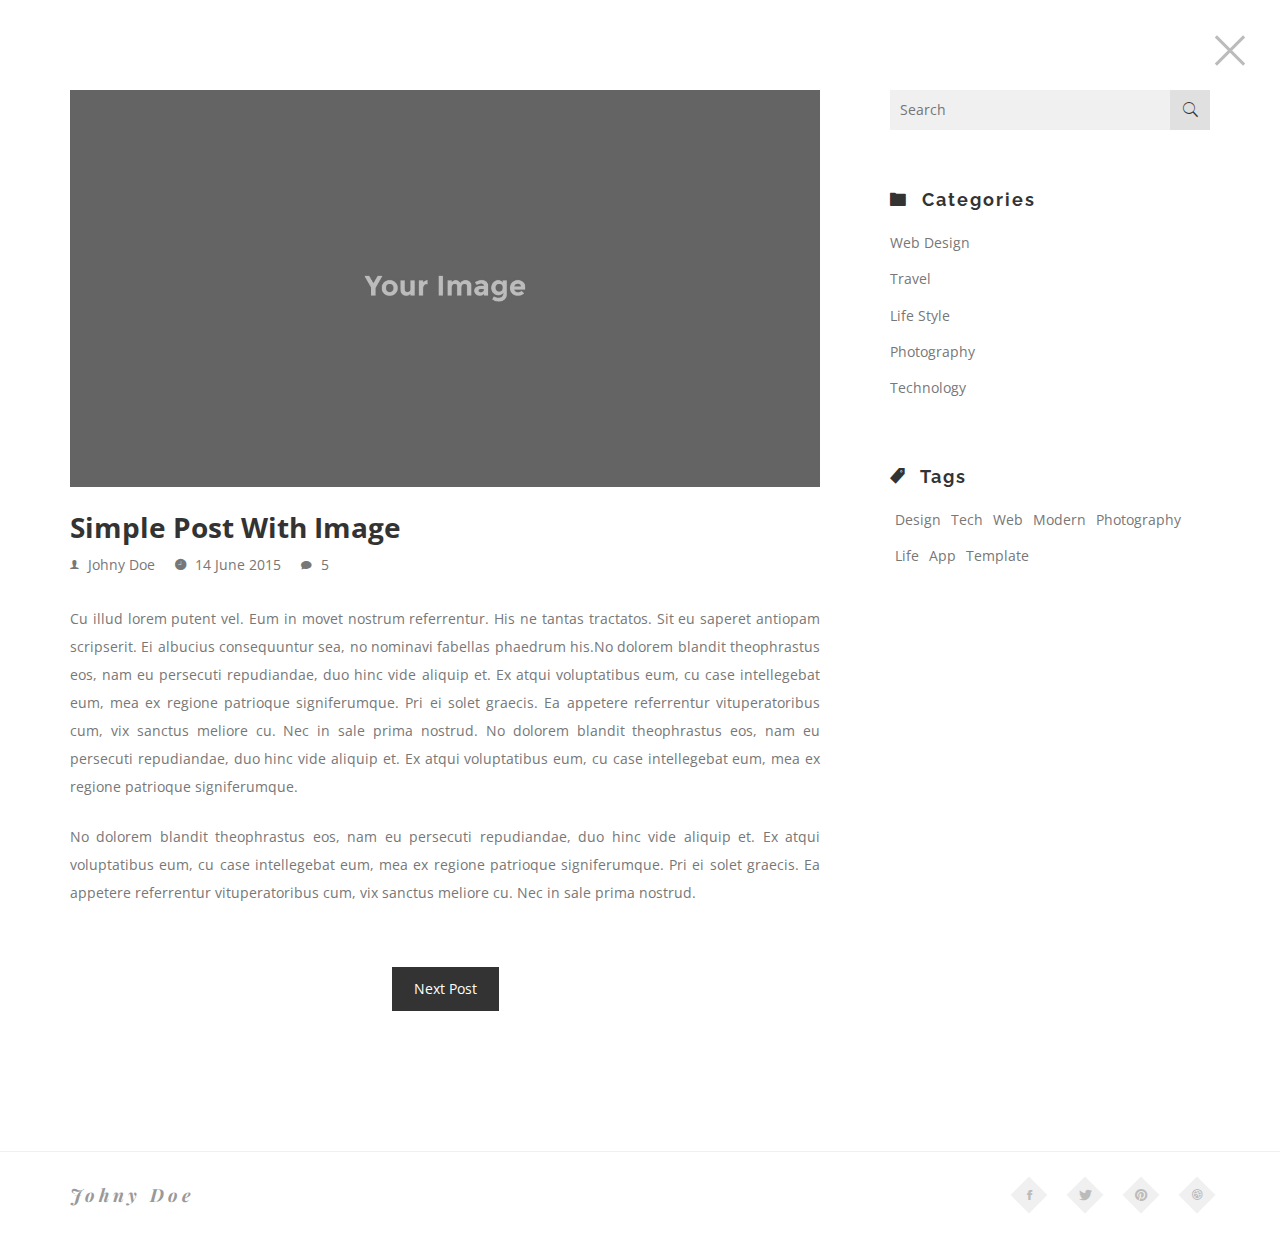
<file: post.html>
<!DOCTYPE html>
<html class='no-js' >
	
	<head>
		
		
		<meta charset="utf-8">
		<meta http-equiv="X-UA-Compatible" content="IE=edge">
		<meta name="viewport" content="width=device-width, initial-scale=1">
		<!-- The above 3 meta tags *must* come first in the head; any other head content must come *after* these tags -->
	
		
		<title>Symp - Personal Resume/CV HTML Template</title>
		
		<!--[if lt IE 9]>
		  <script src="//html5shim.googlecode.com/svn/trunk/html5.js"></script>
		<![endif]-->

		
		<link rel='stylesheet' type='text/css' href='bootstrap/css/bootstrap.min.css' >
		<link rel='stylesheet' type='text/css' href='css/ionicons.min.css' >
		<link rel='stylesheet' type='text/css' href='css/owl.carousel.css' >
		<link rel='stylesheet' type='text/css' href='css/owl.theme.css' >
		<link rel='stylesheet' type='text/css' href='css/owl.transitions.css' >
		<link rel='stylesheet' type='text/css' href='css/magnific-popup.css' >
		<link rel='stylesheet' type='text/css' href='css/style.css' >
		<link rel='stylesheet' type='text/css' href='css/color-default.css' >
		
		
	</head>
	
	<body >
		
		
		<!--close button-->
		<a href='index.html' class='close-btn' >
			<span></span>
			<span></span>
		</a>
		<!--/close button-->
		
		
		<div id='preloader' >
		
			<div class='loader' >
				<img src='img/load.gif' alt='symp' >
			</div>
			
		</div>
		
		
		<div id='wrapper' >
			
			<section id='post' class='blog-page blog-section' >
				
				<div class='posts-block section-block' >
					
					<div class='container' >
						
						<div class='row' >
							
							<div class='col-md-8' >
								
								<div class='post' >
									
									<div class='media' >
										<img src='img/bg3.jpg' alt='symp' >
									</div>
									
									<div class='content' >
										
										<h4>
											<a href='#' >
												Simple Post With Image
											</a>
										</h4>
										
										<ul class='post-icons' >
											
											<li>
												<i class='ion-ios-person' ></i>
												<span>Johny Doe</span>
											</li>
											
											<li>
												<i class='ion-ios-clock' ></i>
												<span>14 June 2015</span>
											</li>
											
											<li>
												<i class='ion-ios-chatbubble' ></i>
												<span>5</span>
											</li>
											
											
											
										</ul>
										
										<p>
											Cu illud lorem putent vel. Eum in movet nostrum referrentur. His ne tantas tractatos. Sit eu saperet antiopam scripserit. Ei albucius consequuntur sea, no nominavi fabellas phaedrum his.No dolorem blandit theophrastus eos, nam eu persecuti repudiandae, duo hinc vide aliquip et. Ex atqui voluptatibus eum, cu case intellegebat eum, mea ex regione patrioque signiferumque. Pri ei solet graecis. Ea appetere referrentur vituperatoribus cum, vix sanctus meliore cu. Nec in sale prima nostrud.
											No dolorem blandit theophrastus eos, nam eu persecuti repudiandae, duo hinc vide aliquip et. Ex atqui voluptatibus eum, cu case intellegebat eum, mea ex regione patrioque signiferumque.
										</p>
										<p>
											No dolorem blandit theophrastus eos, nam eu persecuti repudiandae, duo hinc vide aliquip et. Ex atqui voluptatibus eum, cu case intellegebat eum, mea ex regione patrioque signiferumque. Pri ei solet graecis. Ea appetere referrentur vituperatoribus cum, vix sanctus meliore cu. Nec in sale prima nostrud.
										</p>
										
									</div>
									
								</div>
								
								<div class='post-more' >
									<a href='#' class='more-link' >
										Next Post
									</a>
								</div>
								
							</div>
							
							<div class='col-md-4' >
								
								<div class='sidebar' >
									
									<div class='sidebar-widget' >
										
										<div class='search-box' >
											
											<input type='text' placeholder='Search' class='search-input' >
											
											<a class='search-btn' href='#' >
												<i class='ion-ios-search' ></i>
											</a>
											
										</div>
										
									</div>
									
									<div class='sidebar-widget' >
										<div class='categories-widget' >
										
											<div class='widget-header' >
												<h4>
													<i class='ion-ios-folder' ></i> Categories
												</h4>
											</div>
											
											<ul class='sidebar-list' >
												
												<li>
													<a href='#' >Web Design</a>
												</li>
												
												<li>
													<a href='#' >Travel</a>
												</li>
												
												<li>
													<a href='#' >Life Style</a>
												</li>
												
												<li>
													<a href='#' >Photography</a>
												</li>
												
												<li>
													<a href='#' >Technology</a>
												</li>
												
												
												
											</ul>
										
										</div>
									</div>
									
									<div class='sidebar-widget' >
										<div class='widget-header' >
											<h4>
												<i class='ion-ios-pricetag' ></i>
												Tags
											</h4>
										</div>
										
										<ul class='sidebar-list list-inline' >
											<li>
												<a href='#' >Design</a>
											</li>
											<li>
												<a href='#' >Tech</a>
											</li>
											<li>
												<a href='#' >Web</a>
											</li>
											<li>
												<a href='#' >Modern</a>
											</li>
											<li>
												<a href='#' >Photography</a>
											</li>
											<li>
												<a href='#' >Life</a>
											</li>
											<li>
												<a href='#' >App</a>
											</li>
											<li>
												<a href='#' >Template</a>
											</li>
											
										</ul>
										
									</div>
									
								</div>
								
							</div>
							
						
						</div>
						
					</div>
					
				</div>
				
				
				<div class='footer bg-lightgray section-block' >
					
					<div class='container' >
						
						<div class='row' >
							
							<div class='col-md-6 text-left' >
								<h4>Johny Doe</h4>
							</div>
							
							<div class='col-md-6 text-right' >
								<ul class='footer-social' >
									<li>
										<a href='#' >
											<i class='ion-social-facebook' ></i>
										</a>
									</li>
									<li>
										<a href='#' >
											<i class='ion-social-twitter' ></i>
										</a>
									</li>
									<li>
										<a href='#' >
											<i class='ion-social-pinterest' ></i>
										</a>
									</li>
									<li>
										<a href='#' >
											<i class='ion-social-dribbble' ></i>
										</a>
									</li>
								</ul>
							</div>
							
						</div>
						
						
					</div>
					
				</div>
				
				
			</section>
			
		</div>
		
		<script src='js/jquery.min.js' ></script>
		<script src='js/jquery.stellar.min.js' ></script>
		<script src='js/modernizr.js' ></script>
		<script src='js/owl.carousel.min.js' ></script>
		<script src='js/jquery.shuffle.min.js' ></script>
		<script src='js/jquery.magnific-popup.min.js' ></script>
		<script src='js/validator.min.js' ></script>
		<script src='js/smoothscroll.js' ></script>
		<script src='js/script.js' ></script>
		
	</body>
	
</html>
</file>
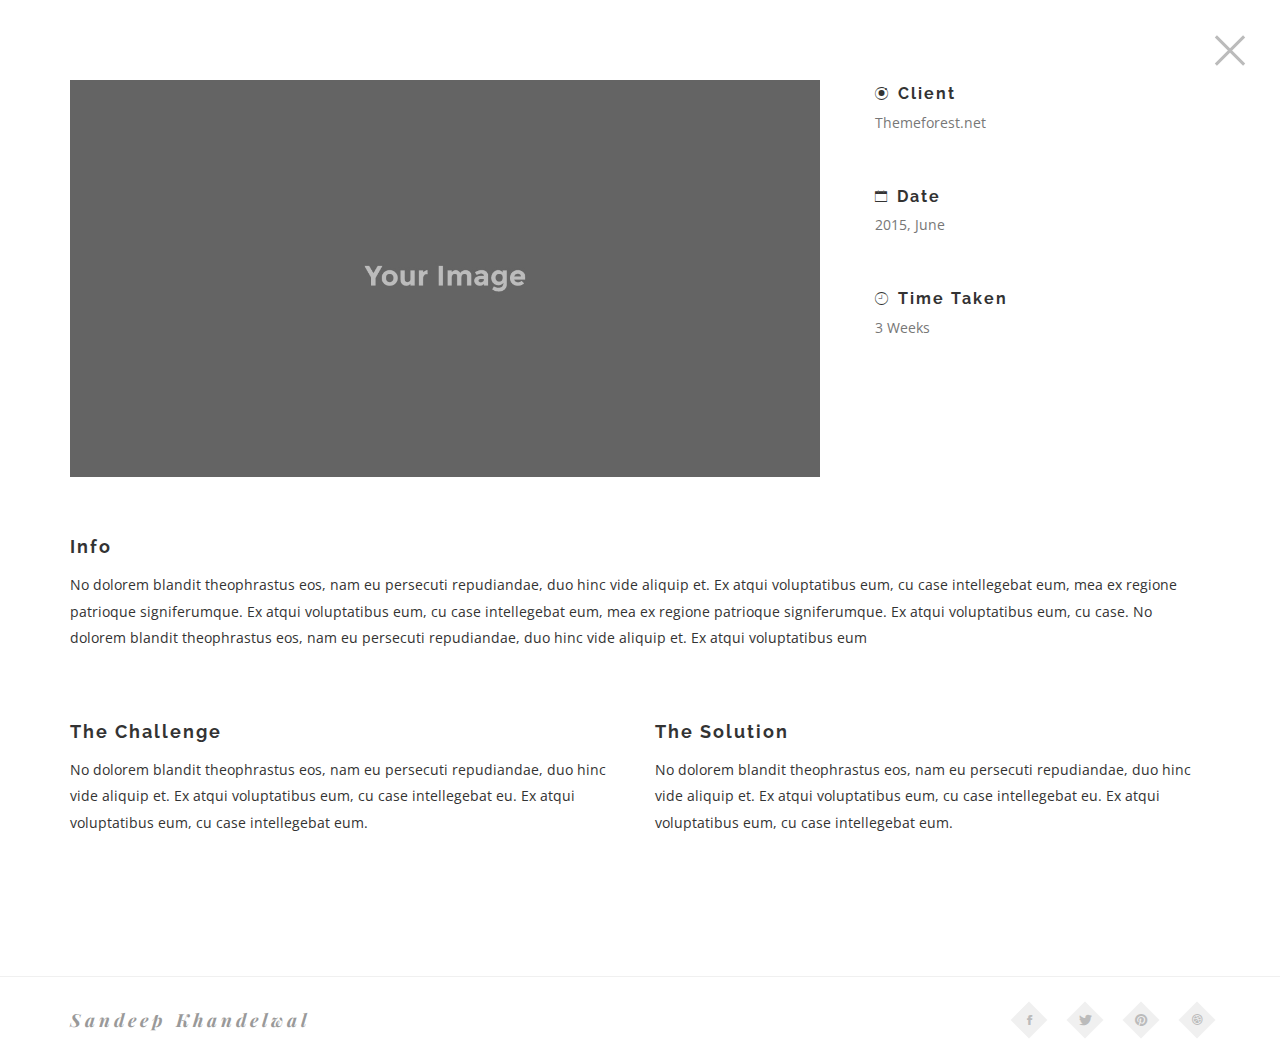
<file: work.html>
<!DOCTYPE html>
<html class='no-js' >
	
	<head>
		
		
		<meta charset="utf-8">
		<meta http-equiv="X-UA-Compatible" content="IE=edge">
		<meta name="viewport" content="width=device-width, initial-scale=1">
		<!-- The above 3 meta tags *must* come first in the head; any other head content must come *after* these tags -->
	
		<title>Symp - Personal Resume/CV HTML Template</title>
		
		<!--[if lt IE 9]>
		  <script src="//html5shim.googlecode.com/svn/trunk/html5.js"></script>
		<![endif]-->

		
		<link rel='stylesheet' type='text/css' href='bootstrap/css/bootstrap.min.css' >
		<link rel='stylesheet' type='text/css' href='css/ionicons.min.css' >
		<link rel='stylesheet' type='text/css' href='css/owl.carousel.css' >
		<link rel='stylesheet' type='text/css' href='css/owl.theme.css' >
		<link rel='stylesheet' type='text/css' href='css/owl.transitions.css' >
		<link rel='stylesheet' type='text/css' href='css/style.css' >
		<link rel='stylesheet' type='text/css' href='css/color-default.css' >
		
		
	</head>
	
	<body>
		
		
		<!--close button-->
		<a href='index.html' class='close-btn' >
			<span></span>
			<span></span>
		</a>
		<!--/close button-->
		
		
		<!--preloader-->
		<div id='preloader' >
		
			<div class='loader' >
				<img src='img/load.gif' alt='symp' >
			</div>
			
		</div>
		<!--/preloader-->
		
		
		<div id='wrapper' >
			
			<section class='single-work' >
				
				<div class='container' >
					
					
					<div class='row' >
						
						<div class='col-md-8' >
							
							<img src='img/bg3.jpg' alt='symp' >
						
						</div>
						
						
						<div class='col-md-4' >
							
							<ul class='work-info' >
								
								<li>
									
									<h4><i class='ion-ionic' ></i>Client</h4>
									
									<p>Themeforest.net</p>
									
								</li>
								
								<li>
									
									<h4><i class='ion-ios-calendar-outline' ></i>Date</h4>
									
									<p>2015, June</p>
									
								</li>
								
								
								
								<li>
									
									<h4><i class='ion-ios-clock-outline' ></i>Time Taken</h4>
									
									<p>3 Weeks</p>
									
								</li>
								
								
								
								
								
								
							</ul>
							
						</div>
						
						
						
					</div>
					
					
					<div class='work-content' >
						
						<div class='block' >
							
							<h4>Info</h4>
							
							<p>
								No dolorem blandit theophrastus eos, nam eu persecuti repudiandae, duo hinc vide aliquip et. Ex atqui voluptatibus eum, cu case intellegebat eum, mea ex regione patrioque signiferumque. Ex atqui voluptatibus eum, cu case intellegebat eum, mea ex regione patrioque signiferumque. Ex atqui voluptatibus eum, cu case. No dolorem blandit theophrastus eos, nam eu persecuti repudiandae, duo hinc vide aliquip et. Ex atqui voluptatibus eum
							</p>
							
						</div>
						
						<div class='block row' >
							
							
							<div class='col-md-6' >
								
								<h4>The Challenge</h4>
								
								<p>
									No dolorem blandit theophrastus eos, nam eu persecuti repudiandae, duo hinc vide aliquip et. Ex atqui voluptatibus eum, cu case intellegebat eu. Ex atqui voluptatibus eum, cu case intellegebat eum.
								</p>
								
							</div>
							
							
							<div class='col-md-6' >
								
								<h4>The Solution</h4>
								
								<p>
									No dolorem blandit theophrastus eos, nam eu persecuti repudiandae, duo hinc vide aliquip et. Ex atqui voluptatibus eum, cu case intellegebat eu. Ex atqui voluptatibus eum, cu case intellegebat eum.
								</p>
								
							</div>
							
							
							
							
						</div>
						
					</div>
					
					
				</div>
				
			</section>
			
			
			<div class='footer bg-lightgray section-block' >
				
				<div class='container' >
					
					<div class='row' >
						
						<div class='col-md-6 text-left' >
							<h4>Sandeep Khandelwal</h4>
						</div>
						
						<div class='col-md-6 text-right' >
							<ul class='footer-social' >
								<li>
									<a href='#' >
										<i class='ion-social-facebook' ></i>
									</a>
								</li>
								<li>
									<a href='#' >
										<i class='ion-social-twitter' ></i>
									</a>
								</li>
								<li>
									<a href='#' >
										<i class='ion-social-pinterest' ></i>
									</a>
								</li>
								<li>
									<a href='#' >
										<i class='ion-social-dribbble' ></i>
									</a>
								</li>
							</ul>
						</div>
						
					</div>
					
					
				</div>
				
			</div>
			
			
			
		</div>
		
		<script src='js/jquery.min.js' ></script>
		<script src='js/jquery.stellar.min.js' ></script>
		<script src='js/modernizr.js' ></script>
		<script src='js/owl.carousel.min.js' ></script>
		<script src='js/jquery.shuffle.min.js' ></script>
		<script src='js/jquery.magnific-popup.min.js' ></script>
		<script src='js/validator.min.js' ></script>
		<script src='js/smoothscroll.js' ></script>
		<script src='js/script.js' ></script>
		
	</body>
	
</html>
</file>
<file: css/style.css>
/*=======================================================================
	
	Item Name 		|		Symp - Responsive One Page VCard/Resume Template
	
	Author Name		|		Noman Ali Samejo
	
-------------------------------------------------------------------------
	CSS Structure
-------------------------------------------------------------------------
	
	01- General CSS
	02- Preloader
	03- Front Section
	04- About Section
	05- Resume Section
	06- Services Section
	07- Blog Section
	08- Portfolio Section
	09- Contact Section
	10- Work Page
	11- Single Post Page
	12- Responsive CSS
	
	*Colors are in separate files.
	
=======================================================================*/






/*Importing Google Fonts */
@import url(https://fonts.googleapis.com/css?family=Raleway:400,700,600,300|Playfair+Display:700italic,400italic|Crimson+Text:400italic,600italic|Open+Sans:400,700);

/*=======================================================================
	General CSS
=======================================================================*/
*{
	margin:0;
	padding:0;
	outline:none;
	font-family: Open Sans, sans-serif;
}
h1, h2, h3, h4, h5, h6,
.h1, .h2, .h3, .h4, .h5, .h6{
	font-weight:bold;
	font-family: Raleway, sans-serif;
}
::-webkit-scrollbar{
	height:10px;
	width:10px;
	background:#FFF;
}
::-webkit-scrollbar-thumb{
	background:#BBB;
	border:solid 2px #FFF;
}
::-webkit-scrollbar-thumb:hover{
	background:#888;
}
::-moz-scrollbar{
	height:10px;
	width:10px;
	background:#FFF;
}
::-moz-scrollbar-thumb{
	background:#BBB;
	border:solid 2px #FFF;
}
::-moz-scrollbar-thumb:hover{
	background:#888;
}
img{
	max-width:100%;
}
.parallax{
	background-size:cover;
}
body.section-show{
	overflow:hidden;
}
body a.close-btn,
body.section-show .close-btn{
	opacity:1;
	z-index:100;
	-webkit-transition:opacity .4s 1.2s ease, background .3s ease;
	-moz-transition:opacity .4s 1.2s ease, background .3s ease;
	transition:opacity .4s 1.2s ease, background .3s ease;
	overflow:hidden;
}
.close-btn{
	position:fixed;
	height:64px;
	width:64px;
	cursor:pointer;
	display:block;
	top:18px;
	right:18px;
	opacity:0;
	z-index:-99;
}
.close-btn > span{
	height:3px;
	width:40px;
	background:#BBB;
	position:absolute;
	top:50%;
	left:50%;
	margin-left:-20px;
	margin-top:-1.5px;
}
.close-btn > span:before{
	content: ' ';
	position:absolute;
	top:0;
	width:0;
	height:inherit;
	background:#B7A389;
}
.close-btn > span:nth-of-type(1){
	-webkit-transform:rotate(45deg);
	-moz-transform:rotate(45deg);
	-ms-transform:rotate(45deg);
	-o-transform:rotate(45deg);
	transform:rotate(45deg);
}
.close-btn > span:nth-of-type(2){
	-webkit-transform:rotate(-45deg);
	-moz-transform:rotate(-45deg);
	-ms-transform:rotate(-45deg);
	-o-transform:rotate(-45deg);
	transform:rotate(-45deg);
}
.close-btn > span:nth-of-type(1):before{
	left:0;
}
.close-btn > span:nth-of-type(2):before{
	right:0;
}
.close-btn:hover > span{
	background:transparent;
}
.close-btn:hover > span:before{
	-webkit-transition:all .3s ease;
	-moz-transition:all .3s ease;
	transition:all .3s ease;
	width:100%;
}
.close-btn:hover > span:nth-of-type(2):before{
	-webkit-transition-delay:.3s;	
	-moz-transition-delay:.3s;	
	transition-delay:.3s;	
}
.section-header h2{
	font-size:32px;
	letter-spacing:6px;
	color:#333;
	margin-top:0;
	margin-bottom:35px;
	font-weight:300;
}
.section-header p{
	margin-top:30px;
	line-height:1.7em;
	color:#8A8A8A;
	font-size:16px;
}
#wrapper{
	overflow-x:hidden;
}
.front-section{
	background:#FFF;
}
.section{
	position:fixed;
	left:0;
	right:0;
	top:0;
	bottom:0;
	border:solid 4px #BBB;
	padding-top:100px;
	z-index:-9;
	background:#FFF;
	overflow-y:auto;
	opacity:0;
	visibility:hidden;
	transition: all .3s ease;
}
body.section-show .section.active{
	-webkit-transition:opacity .4s 1.2s ease;
	-moz-transition:opacity .4s 1.2s ease;
	transition:opacity .4s 1.2s ease;
	z-index:99;
	opacity:1;
	visibility:visible;
}
.bg-lightgray{
	background:#F5F5F5;
}
.footer{
	padding:30px 0;
	background:#FFF;
	border-top:solid 1px #F0F0F0;
}
.footer h4{
	font-size:18px;
	letter-spacing:4px;
	margin:0;
	margin-top:3.5px;
	font-style:italic;
	font-family:'Playfair Display', serif;
	color:#999;
}
.footer-social{
	margin:0;
	padding:0;
	list-style:none;
	font-size:0;
}
.footer-social > li{
	display:inline-block;
	*display:inline;
	*zoom:1;
	margin-left:30px;
}
.footer-social > li > a{
	text-decoration:none;
	height:26px;
	width:26px;
	line-height:26px;
	vertical-align:middle;
	-webkit-transform:rotate(45deg);
	-moz-transform:rotate(45deg);
	-ms-transform:rotate(45deg);
	-o-transform:rotate(45deg);
	transform:rotate(45deg);
	-webkit-transition:all .3s ease-in-out;
	-moz-transition:all .3s ease-in-out;
	transition:all .3s ease-in-out;
	display:block;
	text-align:center;
	color:#BBB;
	background:#F0F0F0;
	font-size:0;
}
.footer-social > li > a > i{
	-webkit-transform:rotate(-45deg);
	-moz-transform:rotate(-45deg);
	-ms-transform:rotate(-45deg);
	-o-transform:rotate(-45deg);
	transform:rotate(-45deg);
	display:inline-block;
	*display:inline;
	*zoom:1;
	line-height:inherit;
	width:inherit;
	height:inherit;
	vertical-align:middle;
}
.footer-social > li > a > i:before{
	font-size:14px;
	line-height:1em;
	vertical-align:middle;
}
.footer-social > li > a:hover{
	background:#B7A389;
	color:#FFF;
}
.section-block > .container,
.section-block{
	position:relative;
}
.section-block{
	overflow:hidden;
}

/*=======================================================================
	Preloader
=======================================================================*/
.js #preloader{
	position:fixed;
	top:0;
	left:0;
	right:0;
	bottom:0;
	background:#FFF;
	z-index:199;
	-webkit-transition:all .5s ease;
	-moz-transition:all .5s ease;
	transition:all .5s ease;
}
.js #preloader .loader{
	position:absolute;
	top:50%;
	left:50%;
	-webkit-transform:translate(-50%, -50%);	
	-moz-transform:translate(-50%, -50%);	
	-ms-transform:translate(-50%, -50%);	
	-o-transform:translate(-50%, -50%);	
	transform:translate(-50%, -50%);	
}
.js body.loaded #preloader{
	-webkit-transform:scale(.6) translateY(-100%);
	-moz-transform:scale(.6) translateY(-100%);
	-ms-transform:scale(.6) translateY(-100%);
	-o-transform:scale(.6) translateY(-100%);
	transform:scale(.6) translateY(-100%);
	opacity:0;
	visibility:hidden;
	z-index:-1;
}
.no-js #preloader{
	display:none;
}

.divider-draft{
	position:relative;
	height:2px;
	background:#333;
	width:40px;
	display:block;
	margin:15px 0;
}
.divider-draft:before,
.divider-draft:after{
	content: ' ';
	width:25px;
	height:1px;
	background:#333;
	position:absolute;
	left:0;
}
.divider-draft.center{
	margin:auto;
}
.divider-draft.center:before,
.divider-draft.center:after{
	right:0;
	margin:auto;
}
.divider-draft:before{
	top:-6px;
}
.divider-draft:after{
	bottom:-6px;
}

/*=======================================================================
	Front Section
=======================================================================*/
body.section-show .transition-mask{
	position:absolute;
	top:260px;
	height:500px;
	width:500px;
	left:0;
	right:0;
	margin:auto;
	z-index:22;
	transform:rotate(45deg);
	overflow:hidden;
	-webkit-animation: fill2 .8s .4s both ease;
	-moz-animation: fill2 .8s .4s both ease;
	animation: fill2 .8s .4s both ease;
}
body .transition-mask:before{
	content: ' ';
	position:absolute;
	bottom:0;
	right:0;
	height:100%;
	width:100%;
}
body.section-show .transition-mask:before{
	-webkit-animation: fill .4s both ease;
	-moz-animation: fill .4s both ease;
	animation: fill .4s both ease;
	background:#CCC;
}

@-webkit-keyframes fill2{
	0%{
		transform:rotate(45deg);
	}
	100%{
		z-index:50;
		transform:rotate(0deg);
		height:100%;
		width:100%;
		top:0;
		bottom:auto;
	}
}
@keyframes fill2{
	0%{
		-webkit-transform:rotate(45deg);
		-moz-transform:rotate(45deg);
		-ms-transform:rotate(45deg);
		-o-transform:rotate(45deg);
		transform:rotate(45deg);
	}
	100%{
		z-index:50;
		-webkit-transform:rotate(0deg);
		-moz-transform:rotate(0deg);
		-ms-transform:rotate(0deg);
		-o-transform:rotate(0deg);
		transform:rotate(0deg);
		height:100%;
		width:100%;
		top:0;
		bottom:auto;
	}
}



@-webkit-keyframes fill{
	0%{
		width:0%;
	}
	100%{
		width:100%;
	}
}

@keyframes fill{
	0%{
		width:0%;
	}
	100%{
		width:100%;
	}
}



.front-section{
	padding-top:60px;
	padding-bottom:200px;
	position:relative;
}
.front-heading{
	text-align:center;
	margin-top:190px;
}
.front-heading > h2{
	font-size:55px;
	font-weight:lighter;
	letter-spacing:15px;
	position:relative;
	position:relative;
	line-height:1em;
	display:inline-block;
	*display:inline;
	*zoom:1;
	z-index:10;
	color:#999;
	font-family: 'Playfair Display', serif;
	font-style:italic;
}

.front-person-img{
	width:500px;
	height:500px;
	overflow:hidden;
	background:#F0F0F0;
	position:relative;
	z-index:15;
	-webkit-transition:height .5s .3s ease, transform .5s .8s ease;
	-moz-transition:height .5s .3s ease, transform .5s .8s ease;
	transition:height .5s .3s ease, transform .5s .8s ease;
	margin:200px auto;
	margin-bottom:0;
	-webkit-transform:rotate(45deg);
	-moz-transform:rotate(45deg);
	-ms-transform:rotate(45deg);
	-o-transform:rotate(45deg);
	transform:rotate(45deg);
	border-radius:0;
}
.front-person-img > img{
	max-width:100%;
	vertical-align:bottom;
	-webkit-transform:rotate(-45deg) translateY(40px);
	-moz-transform:rotate(-45deg) translateY(40px);
	-ms-transform:rotate(-45deg) translateY(40px);
	-o-transform:rotate(-45deg) translateY(40px);
	transform:rotate(-45deg) translateY(40px);
}

.front-person-titles{
	position:relative;
	z-index:10;
	height:500px;
	width:500px;
	margin:auto;
	margin-top:-500px;
	-webkit-transform:rotate(45deg);
	-moz-transform:rotate(45deg);
	-ms-transform:rotate(45deg);
	-o-transform:rotate(45deg);
	transform:rotate(45deg);
}
.front-person-titles > span{
	position:absolute;
	z-index:5;
	display:block;
	width:100%;
	font-family:Hind, sans-serif;
	color:#CCC;
	text-align:center;
	font-size:24px;
	letter-spacing:25px;
	line-height:1em;
	text-transform:lowercase;
}
.front-person-titles > .t1{
	left:5px;
	bottom:0;
	-webkit-transform:rotate(-90deg) translateY(-100%);
	-moz-transform:rotate(-90deg) translateY(-100%);
	-ms-transform:rotate(-90deg) translateY(-100%);
	-o-transform:rotate(-90deg) translateY(-100%);
	transform:rotate(-90deg) translateY(-100%);
	-webkit-transform-origin:0% 0%;
	-moz-transform-origin:0% 0%;
	-ms-transform-origin:0% 0%;
	-o-transform-origin:0% 0%;
	transform-origin:0% 0%;
}
.front-person-titles > .t2{
	top:5px;
	left:0;
	-webkit-transform:translateY(-100%);
	-moz-transform:translateY(-100%);
	-ms-transform:translateY(-100%);
	-o-transform:translateY(-100%);
	transform:translateY(-100%);
}
.front-person-titles > .t3{
	left:0;
	bottom:5px;
	-webkit-transform:translateY(100%) rotate(180deg);
	-moz-transform:translateY(100%) rotate(180deg);
	-ms-transform:translateY(100%) rotate(180deg);
	-o-transform:translateY(100%) rotate(180deg);
	transform:translateY(100%) rotate(180deg);
}


.front-person-links{
	margin:auto;
	width:500px;
	height:500px;
	margin-top:-500px;
	z-index:25;
	-webkit-transform: rotate(45deg);
	-moz-transform: rotate(45deg);
	-ms-transform: rotate(45deg);
	-o-transform: rotate(45deg);
	transform: rotate(45deg);
	position:relative;
}

.front-person-links > ul > li{
	display:block;
}
.front-person-links > ul{
	font-size:0;
	z-index:99;
	position:absolute;
	text-align:left;
	white-space:nowrap;
	left:100%;
	top:50%;
	-webkit-transform:translateY(-50%);
	-moz-transform:translateY(-50%);
	-ms-transform:translateY(-50%);
	-o-transform:translateY(-50%);
	transform:translateY(-50%);
	margin:0;
	padding:0;
	list-style:none;
	margin-left:-15px;
}
.front-person-links > ul > li > a{
	font-weight:bold;
	display:block;
	font-size:14px;
	padding:25px 0;
	cursor:pointer;
	-webkit-transition:all .3s ease;
	-moz-transition:all .3s ease;
	transition:all .3s ease;
	position:relative;
	color:#999;
	text-align:left;
	text-transform:uppercase;
	letter-spacing:3px;
	text-decoration:none;
	line-height:1em;
}
.front-person-links > ul > li > a:before,
.front-person-links > ul > li > a:after{
	content: ' ';
	height:6px;
	width:15px;
	background:#CCC;
	display:inline-block;
	*display:inline;
	*zoom:1;
	vertical-align:middle;
	margin-right:15px;
	font-size:0;
	-webkit-transition:all .3s ease;
	-moz-transition:all .3s ease;
	transition:all .3s ease;
	display:none;
}
.front-person-links > ul > li > a:after{
	margin-left:15px;
	margin-right:0;
	display:none;
}
.front-person-links > ul > li > a:hover{
	color:#B7A389;
}
.front-person-links > ul > li > a:hover:after,
.front-person-links > ul > li > a:hover:before{
	width:25px;
	background:#999;
}


/*=======================================================================
	About Section
=======================================================================*/
.about-section{
	padding-top:0;
}
.about-icons{
	padding-top:110px;
	padding-bottom:0px;
}
.basic-info{
	padding-top:100px;
	padding-bottom:100px;
	position:relative;
	border-bottom:solid 1px #F0F0F0;
}
.basic-info .section-header{
	margin-bottom:80px;
}
.about-info > p{
	line-height:1.8em;
	margin-top:-.4em;
}
.about-person-img{
	text-align:center;
}
.about-person-img > img{
	max-width:100%;
}
.info-list{
	list-style:none;
	padding:0;
	margin:0;
	position:relative;
	z-index:10;
	margin-top:20px;
	margin-bottom:60px;
}
.info-list:before,
.info-list:after{
	content:' ';
	display:table;
}
.info-list:after{
	clear:both;
}
.info-list > li{
	margin-bottom:20px;
	float:left;
	width:45%;
}
.info-list > li > .inner{
	padding:15px 0;
}
.info-list > li > *{
	line-height:1em;
	margin:0;
}
.info-list > li > .inner > h4{
	font-size:13px;
	letter-spacing:4px;
	margin-right:16px;
	margin-bottom:8px;
	display:block;
	color:#333;
}
.info-list > li > .inner > p{
	font-size:16px;
	color:#777;
	display:block;
}
.funfacts-block{
	padding-top:60px;
	padding-bottom:20px;
	background-image:url(../img/bg-funfacts.jpg);
	background-size:cover;
	background-attachment:fixed;
}
.funfact{
	position:relative;
	text-align:center;
	margin-bottom:40px;
}
.funfact:after{
	content: ' ';
	position:absolute;
	height:16px;
	width:16px;
	right:-10px;
	top:50%;
	margin-top:-10px;
	border:solid 1px #FFF;
	-webkit-transform:rotate(45deg);
	-moz-transform:rotate(45deg);
	-ms-transform:rotate(45deg);
	-o-transform:rotate(45deg);
	transform:rotate(45deg);
	opacity:.4;
	filter:Alpha(opacity=40);
}
.funfact:last-of-type:after{
	display:none;
}
@media (max-width: 992px){
	.funfact:nth-of-type(2):after{
		display:none;
	}	
}
@media (max-width: 768px){
	.funfact:after{
		display:none;
	}	
}

.funfact > .content > h4{
	margin:0;
	color:#FFF;
	font-size:55px;
	margin-bottom:5px;
}
.funfact > .content > p{
	color:#FFF;
	letter-spacing:2px;
	margin-bottom:0;
	font-size:13px;
	opacity:.8;
}
.testimonials-block{
	padding:100px 0;
}
.testimonials-block .section-header{
	margin-bottom:45px;
}
.testimonials-slider{
	position:relative;
}
.testimonial{
	text-align:center;
}
.testimonial > p{
	font-size:22px;
	line-height:1.6em;
	color:#777;
	font-family:crimson text, serif;
	font-weight:lighter;
	font-style:italic;
}
.testimonial > .author{
	margin-top:45px;
}
.testimonial > .author > h4{
	margin:0;
	text-transform:uppercase;
	letter-spacing:2px;
	font-size:14px;
}
.testimonial > .author > p{
	color:#777;
}
.testimonials-slider .owl-controls{
	margin-top:27px;
}
.testimonials-slider .owl-controls > .owl-pagination > .owl-page > span{
	height:16px;
	width:16px;
	border-radius:0;
	border:solid 1px #B7A389;
	-webkit-transform:rotate(-45deg);
	-moz-transform:rotate(-45deg);
	-ms-transform:rotate(-45deg);
	-o-transform:rotate(-45deg);
	transform:rotate(-45deg);
	margin:11px;
	background:transparent;
	opacity:.6;
	-webkit-transition:all .3s ease;
	-moz-transition:all .3s ease;
	transition:all .3s ease;
}
.testimonials-slider .owl-controls > .owl-pagination > .owl-page.active > span,
.testimonials-slider .owl-controls > .owl-pagination > .owl-page:hover > span{
	background:#B7A389;
	opacity:.8;
}
.testimonials-slider .owl-controls > .owl-pagination > .owl-page.active > span{
	opacity:1;
}
/*=======================================================================
	Resume Section
=======================================================================*/
.timeline-block{
	padding-bottom:100px;
}
.timeline-block .timeline{
	padding-bottom:90px;
	margin-top:100px;
}
.timeline{
	position:relative;
	list-style:none;
	margin:0;
}
.timeline:before{
	content: ' ';
	position:absolute;
	top:0;
	left:50%;
	margin-left:-1px;
	height:100%;
	width:2px;
	background:#BBB;
	border-radius: 0 0 5px 5px;
}
.timeline > li:before,
.timeline > li:after{
	content: ' ';
	display:table;
}
.timeline > li:after{
	clear:both;
}
.timeline > li > .timeline-desc{
	float:right;
}
.timeline > li > .timeline-desc > h4{
	font-size:14px;
	letter-spacing:2px;
	margin-top:0;
}
.timeline > li > .timeline-content{
	float:left;
	text-align:right;
	position:relative;
}
.timeline > li.inverse > .timeline-content{
	float:right;
	text-align:left;
}
.timeline > li.inverse > .timeline-desc{
	float:left;
	text-align:right;
}
.timeline > li{
	margin:70px 0;
	position:relative;
}
.timeline > li:not(.timeline-header):before{
	content: ' ';
	position:absolute;
	top:0;
	left:50%;
	height:11px;
	width:11px;
	-webkit-transform:translateX(-50%) rotate(45deg);
	-moz-transform:translateX(-50%) rotate(45deg);
	-ms-transform:translateX(-50%) rotate(45deg);
	-o-transform:translateX(-50%) rotate(45deg);
	transform:translateX(-50%) rotate(45deg);
	background:#B7A389;
}
.timeline > li > div{
	width:50%;
	padding:0 35px;
}
.timeline > li > .timeline-content > h4{
	margin-top:0;
	margin-bottom:7px;
	letter-spacing:2px;
	font-size:20px;
}
.timeline > li > .timeline-content > span{
	display:block;
	margin-bottom:15px;
	color:#BBB;
}
.timeline > li > .timeline-content > p{
	margin:0;
	line-height:1.7em;
	color:#777;
}
.timeline > li.timeline-header{
	background:#FFF;
	position:relative;
	z-index:10;
	text-align:center;
	margin-bottom:100px;
	margin-top:100px;
}
.timeline > li.timeline-header > h4{
	font-weight:bold;
	text-transform:uppercase;
	font-size:16px;
	display:inline-block;
	*display:inline;
	*zoom:1;
	position:relative;
	margin:0;
	letter-spacing:4px;
}
.timeline > li.timeline-header:first-of-type{
	margin-top:0;
}
.timeline > li.timeline-header > h4:before,
.timeline > li.timeline-header > h4:after{
	content: ' ';
	display:block;
	height:2px;
	background:#BBB;
	margin:0 -5px;
	margin-top:8px;
}
.timeline > li.timeline-header > h4:before{
	margin-top:0;
	margin-bottom:8px;
}
@media (max-width:992px){
	.timeline > li:before,
	.timeline:before{
		display:none;
	}
	.timeline > li > .timeline-desc{
		opacity:.5;
		text-align:right;
		float:left;
	}
	.timeline > li.inverse > .timeline-desc{
		text-align:left;
		float:right;
	}
	.timeline > li > div{
		width:85%;
		float:none;
		display:block;
		margin-left:auto;
		margin-right:auto;
	}
	.timeline > li > .timeline-content{
		text-align:right;
	}
}
.hobbies-block{
	padding-top:100px;
	padding-bottom:30px;
}
.hobbies-block .section-header{
	margin-bottom:100px;
}
.hobby{
	position:relative;
	text-align:center;
	margin-bottom:70px;
	-webkit-transition:all .3s ease-in-out;
	-moz-transition:all .3s ease-in-out;
	transition:all .3s ease-in-out;
}
.hobby > .icon{
	font-size:0;
	background:#B7A389;
	color:#FFF;
	-webkit-transform:rotate(45deg);
	-moz-transform:rotate(45deg);
	-ms-transform:rotate(45deg);
	-o-transform:rotate(45deg);
	transform:rotate(45deg);
	width:80px;
	height:80px;
	line-height:80px;
	margin:auto;
	margin-bottom:40px;
	-webkit-transition:all .3s ease-in-out;
	-moz-transition:all .3s ease-in-out;
	transition:all .3s ease-in-out;
	position:relative;
	top:0;
}
.hobby:hover > .icon{
	top:-15px;
}
.hobby > .icon > i{
	display:block;
	height:inherit;
	width:inherit;
	line-height:inherit;
	text-align:center;
	-webkit-transform:rotate(-45deg);
	-moz-transform:rotate(-45deg);
	-ms-transform:rotate(-45deg);
	-o-transform:rotate(-45deg);
	transform:rotate(-45deg);
}
.hobby > .icon > i:before{
	vertical-align:middle;
	font-size:45px;
	line-height:1em;
}
.hobby > h4{
	font-size:18px;
	letter-spacing:2px;
	margin-top:0;
	margin-top:2px;
}
.skills-block{
	padding:100px 0;
	padding-bottom:40px;
}
.skills-block .section-header{
	margin-bottom:80px;
}
.skill{
	position:relative;
	margin-bottom:60px;
}
.skill > h4{
	font-size:14px;
	margin-top:0;
	margin-bottom:5px;
	letter-spacing:2px;
	color:#B7A389;
}
.skill > .skill-bar{
	height:10px;
	background:#F0F0F0;
}
.skill > .skill-bar > .bar{
	background:#888;
	height:100%;
	width:0;
	position:relative;
}
.skill > .skill-bar > .bar > .percent{
	position:absolute;
	padding:4px 7px;
	background:#888;
	color:#FFF;
	bottom:100%;
	right:0;
	font-size:11px;
	margin-bottom:10px;
}
.skill > .skill-bar > .bar > .percent:after{
	content: ' ';
	position:absolute;
	border-bottom:solid 7px transparent;
	border-right:solid 7px #888;
	bottom:-7px;
	right:0;
}

/*=======================================================================
	Services Section
=======================================================================*/
.services-section .main-title{
	margin-bottom:80px;
}
.services-block{
	padding-top:50px;
	padding-bottom:0;
	border-bottom:solid 1px #F0F0F0;
}
.service{
	position:relative;
	text-align:center;
	margin-bottom:120px;
}
.service > .icon{
	-webkit-transform:rotate(45deg);
	-moz-transform:rotate(45deg);
	-ms-transform:rotate(45deg);
	-o-transform:rotate(45deg);
	transform:rotate(45deg);
	height:90px;
	width:90px;
	line-height:90px;
	vertical-align:middle;
	text-align:center;
	margin:auto;
	-webkit-transition:all .3s ease-in-out;
	-moz-transition:all .3s ease-in-out;
	transition:all .3s ease-in-out;
	font-size:0;
	background:#B7A389;
	color:#FFF;
	position:relative;
	top:0;
}
.service:hover > .icon{
	top:-15px;
}
.service > .icon > i:before{
	line-height:1em;
	vertical-align:middle;
	font-size:45px;
}
.service > .icon > i{
	display:inline-block;
	line-height:inherit;
	height:inherit;
	width:inherit;
	-webkit-transform:rotate(-45deg);
	-moz-transform:rotate(-45deg);
	-ms-transform:rotate(-45deg);
	-o-transform:rotate(-45deg);
	transform:rotate(-45deg);
}
.service > .content > h4{
	font-size:20px;
	margin-top:50px;
	margin-bottom:8px;
	letter-spacing:2px;
}
.service > .content > p{
	line-height:1.6em;
	color:#777;
}
.pricing-block{
	padding:120px 0;
}
.pricing-block .section-header{
	margin-bottom:90px;
}
.pricing-table{
	max-width:300px;
	margin:auto;
	background:#F4F4F4;
	padding:35px 0;
	-webkit-transition:all .3s ease;
	-moz-transition:all .3s ease;
	transition:all .3s ease;
}
.pricing-table > .header > h4{
	font-size:18px;
	text-transform:uppercase;
	margin:0;
}
.pricing-table > .header > .price{
	margin-bottom:30px;
	margin-top:30px;
}
.pricing-table > .header > .price > span{
	display:inline-block;
	*display:inline;
	*zoom:1;
	line-height:1em;
}
.pricing-table > .header > .price > .currency{
	vertical-align:top;
	margin-top:12px;
}
.pricing-table > .header > .price > .amount{
	font-weight:bold;
	font-size:80px;
}
.pricing-table > .header > .price > .period{
	text-transform:uppercase;
	letter-spacing:2px;
	font-size:12px;
}
.pricing-table > .table-items{
	list-style:none;
	padding:0;
	margin:0;
	margin-top:25px;
	margin-bottom:30px;
}
.pricing-table > .table-items > li{
	padding:10px 0;
}

.pricing-table > .table-btn{
	padding:11px 22px;
	background:#333;
	color:#FFF;
	text-decoration:none;
	display:inline-block;
	*display:inline;
	*zoom:1;
	-webkit-transition:all .3s ease;
	-moz-transition:all .3s ease;
	transition:all .3s ease;
}
.pricing-table > .table-btn:hover{
	background:#B7A389;
}
.process-block{
	padding:100px 0;
}
.process-block .section-header{
	margin-bottom:80px;
}
.process{
	position:relative;
}
.process > .number{
	font-size:16px;
	font-weight:bold;
	display:inline-block;
	*display:inline;
	*zoom:1;
	line-height:1em;
	margin-bottom:15px;
	position:relative;
	-webkit-transform:rotate(45deg);
	-moz-transform:rotate(45deg);
	-ms-transform:rotate(45deg);
	-o-transform:rotate(45deg);
	transform:rotate(45deg);
	border:solid 1px #B7A389;
	-webkit-transition:all .3s ease-in-out;
	-moz-transition:all .3s ease-in-out;
	transition:all .3s ease-in-out;
	color:#B7A389;
}
.process:hover > .number{
	color:#FFF;
	background:#B7A389;
}
.process > .number > span{
	transform:rotate(-45deg);
	display:block;
	height:28px;
	width:28px;
	line-height:28px;
	text-align:center;
	position:relative;
}
.process > .number > span:before{
	content: ' ';
	border-top:solid 8px transparent;
	border-bottom:solid 8px transparent;
	border-left:solid 8px #B7A389;
	position:absolute;
	top:50%;
	margin-top:-8px;
	right:-43px;
}
.process.last > .number > span:before{
	border:solid 4px #B7A389;
	margin-top:-4px;
}
.process > .number > span:after{
	content: ' ';
	position:absolute;
	height:2px;
	background:#B7A389;
	width:30px;
	right:-35px;
	top:50%;
	margin-top:-1px;
}
.process > .content > h4{
	font-size:20px;
	letter-spacing:2px;
	margin-bottom:15px;
}
.process > .content > p{
	line-height:1.7em;
	color:#777;
}
/*=======================================================================
	Blog Section
=======================================================================*/
.posts-block{
	padding:90px 0;
}
.posts-block .section-header{
	margin-bottom:60px;
}
.post{
	position:relative;
	margin-bottom:60px;
}
.post > .media > img{
	max-width:100%;
}
.post > .content{
	margin-top:25px;
}
.post > .content > h4{
	font-size:24px;
	margin-top:0;
	margin-bottom:8px;
}
.post > .content > h4 > a{
	color:inherit;
	text-decoration:none;
	-webkit-transition:all .3s ease;
	-moz-transition:all .3s ease;
	transition:all .3s ease;
}
.post > .content > h4 > a:hover{
	color:#B7A389;
}
.post > .content > p{
	line-height:1.8em;
	color:#777;
	margin-bottom:22px;
}
.post .post-icons{
	position:relative;
	margin:0;
	padding:0;
	font-size:0;
	margin-bottom:22px;
}
.post .post-icons > li{
	display:inline-block;
	*display:inline;
	*zoom:1;
	font-size:14px;
	color:#777;
	padding-right:20px;
}
.post .post-icons > li > i{
	margin-right:5px;
}
.post .read-more{
	color:#333;
	text-decoration:none;
	display:inline-block;
	*display:inline;
	*zoom:1;
}
.post .read-more:hover{
	color:#B7A389;
}
.post .read-more > i{
	vertical-align:middle;
	font-size:1.5em;
	margin-left:8px;
	position:relative;
}
.post-more{
	text-align:center;
	margin-bottom:50px;
}
.post-more .more-link,
body .symp-btn{
	display:inline-block;
	*display:inline;
	*zoom:1;
	padding:12px 22px;
	background:#333;
	color:#FFF;
	-webkit-transition:all .3s ease;
	-moz-transition:all .3s ease;
	transition:all .3s ease;
	border:none;
	text-decoration:none !important;
}
.post-more .more-link:hover,
.symp-btn:hover{
	background:#B7A389;
	color:#FFF;
}
.symp-btn.link-btn{
	background:transparent;
	color:#999;
}
.symp-btn.link-btn > i{
	margin-right:8px;
}
.symp-btn.link-btn:hover{
	color:#333;
	background:transparent;
}
.sidebar{
	position:relative;
}

@media(min-width: 992px){
	.sidebar{
		padding-left:40px;
	}
}
.search-box{
	position:relative;
}
.search-box > .search-input{
	display:block;
	width:100%;
	border:none;
	padding:0 9px;
	height:40px;
	line-height:40px;
	padding-right:47px;
	background:#F0F0F0;
	border:solid 1px #F0F0F0;
	-webkit-transition:all .3s ease;
	-moz-transition:all .3s ease;
	transition:all .3s ease;
}
.search-box > .search-input:focus{
	background:#FFF;
}
.search-box > .search-btn{
	position:absolute;
	top:0;
	right:0;
	height:40px;
	width:40px;
	line-height:40px;
	background:#E0E0E0;
	vertical-align:middle;
	text-align:center;
	font-size:20px;
	color:#333;
	text-decoration:none;
	
}
.search-box > .search-btn:hover{
	background:#D0D0D0;
}
.widget-header{
	position:relative;
	margin-top:60px;
	margin-bottom:15px;
}
.widget-header > h4{
	letter-spacing:2px;
}
.widget-header > h4 > i{
	margin-right:8px;
}
.sidebar-list{
	padding:0;
	margin:0;
	list-style:none;
}
.sidebar-list > li > a{
	padding:7px 0;
	color:#777;
	text-decoration:none;
	display:block;
	line-height:1.6em;
}
.sidebar-list > li > a:hover{
	color:#B7A389;
}
.sidebar-list.list-inline{
	font-size:0;
}
.sidebar-list.list-inline > li{
	font-size:14px;
}

/*=======================================================================
	Portfolio Section
=======================================================================*/
.portfolio-block{
	padding-bottom:100px;
}
.portfolio-block .section-header{
	margin-bottom:45px;
}
.portfolio-items > .item{
	width:33.333%;
	position:relative;
}
@media(max-width:992px){
	.portfolio-items > .item{
		width:50%;
	}
}
@media(max-width:768px){
	.portfolio-items > .item{
		width:100%;
	}
}
.portfolio-items > .item > .inner > img{
	width:100%;
}
.portfolio-items > .item > .inner{
	position:relative;
}
.portfolio-items > .item > .inner > .caption{
	position:absolute;
	top:0;
	left:0;
	right:0;
	bottom:0;
	background:#333;
	background:rgba(51,51,51,.8);
	color:#FFF;
	text-align:center;
	z-index:10;
	opacity:0;
	visibility:hidden;
	-webkit-transition:all .3s ease;
	-moz-transition:all .3s ease;
	transition:all .3s ease;
}
.portfolio-items > .item > .inner:hover > .caption{
	opacity:1;
	visibility:visible;
}

.portfolio-items > .item > .inner > .caption > .caption-inner{
	position:absolute;
	top:50%;
	left:50%;
	-webkit-transform:translate(-50%, -50%);
	-moz-transform:translate(-50%, -50%);
	-ms-transform:translate(-50%, -50%);
	-o-transform:translate(-50%, -50%);
	transform:translate(-50%, -50%);
	width:75%;
}
.portfolio-items > .item > .inner > .caption > .caption-inner > h4{
	font-size:22px;
	margin:0;
	margin-bottom:30px;
	opacity:0;
	visibility:hidden;
	-webkit-transform:translateY(15px);
	-moz-transform:translateY(15px);
	-ms-transform:translateY(15px);
	-o-transform:translateY(15px);
	transform:translateY(15px);
	-webkit-transition:all .3s .1s ease;
	-moz-transition:all .3s .1s ease;
	transition:all .3s .1s ease;
}
.portfolio-items > .item > .inner:hover > .caption > .caption-inner > h4{
	-webkit-transform:translateY(0);
	-moz-transform:translateY(0);
	-ms-transform:translateY(0);
	-o-transform:translateY(0);
	transform:translateY(0);
	opacity:1;
	visibility:visible;
}
.portfolio-items > .item > .inner > .caption > .caption-inner > .links{
	list-style:none;
	color:#FFF;
}
.portfolio-items > .item > .inner > .caption > .caption-inner > .links > li{
	display:inline-block;
	*display:inline;
	*zoom:1;
	margin:0 11px;
	opacity:0;
	visibility:hidden;
	-webkit-transform:translateY(15px);
	-moz-transform:translateY(15px);
	-ms-transform:translateY(15px);
	-o-transform:translateY(15px);
	transform:translateY(15px);
	-webkit-transition:all .3s .2s ease;
	-moz-transition:all .3s .2s ease;
	transition:all .3s .2s ease;
}
.portfolio-items > .item > .inner > .caption > .caption-inner > .links > li:nth-of-type(2){
	-webkit-transition-delay: .3s;
	-moz-transition-delay: .3s;
	transition-delay: .3s;
}
.portfolio-items > .item > .inner:hover > .caption > .caption-inner > .links > li{
	-webkit-transform:translateY(0);
	-moz-transform:translateY(0);
	-ms-transform:translateY(0);
	-o-transform:translateY(0);
	transform:translateY(0);
	opacity:1;
	visibility:visible;
}
.portfolio-items > .item > .inner > .caption > .caption-inner > .links > li > a{
	display:block;
	height:30px;
	width:30px;
	line-height:30px;
	font-size:0;
	border:solid 1px #FFF;
	color:#FFF;
	-webkit-transform:rotate(45deg);
	-moz-transform:rotate(45deg);
	-ms-transform:rotate(45deg);
	-o-transform:rotate(45deg);
	transform:rotate(45deg);
}
.portfolio-items > .item > .inner > .caption > .caption-inner > .links > li > a > i{
	display:block;
	height:inherit;
	width:inherit;
	line-height:inherit;
	vertical-align:middle;
	-webkit-transform:rotate(-45deg);
	-moz-transform:rotate(-45deg);
	-ms-transform:rotate(-45deg);
	-o-transform:rotate(-45deg);
	transform:rotate(-45deg);
}
.portfolio-items > .item > .inner > .caption > .caption-inner > .links > li > a > i:before{
	font-size:16px;
	vertical-align:middle;
	line-height:1em;
}
.portfolio-items > .item > .inner > .caption > .caption-inner > .links > li > a:hover{
	background:#FFF;
	background:rgba(255,255,255,.9);
	color:#333;
}
#portfolio-filters{
	text-align:center;
	margin-bottom:45px;
}
#portfolio-filters > ul{
	margin:0;
	padding:0;
	list-style:none;
	font-size:0;
}
#portfolio-filters > ul > li{
	display:inline-block;
	*display:inline;
	*zoom:1;
	font-size:14px;
	padding:0 26px;
	position:relative;
}
#portfolio-filters > ul > li:last-of-type:after{
	display:none;
}
#portfolio-filters > ul > li:after{
	content: ' ';
	position:absolute;
	right:-9px;
	top:50%;
	margin-top:-3px;
	height:6px;
	width:6px;
	border:solid 1px #E5E5E5;
	transform:rotate(45deg);
}
#portfolio-filters > ul > li > a{
	display:block;
	color:#999;
	text-decoration:none;
}
#portfolio-filters > ul > li > a:hover,
#portfolio-filters > ul > li > a.active{
	color:#333;
}
#portfolio-filters > ul > li > a.active{
	text-decoration:line-through;
}
/*=======================================================================
	Contact Section
=======================================================================*/
.contact-block{
	padding-bottom: 100px;
}
.contact-section .section-header{
	margin-bottom:60px;
}
.form-control{
	padding:10px;
	height:auto;
	border:solid 1px #BBB;
	-webkit-box-shadow:none;
	-moz-box-shadow:none;
	box-shadow:none;
	border-radius:0;
	vertical-align:middle;
}
.form-control:focus{
	border-color:#B7A389;
	-webkit-box-shadow:none;
	-moz-box-shadow:none;
	box-shadow:none;	
}
.contact-form .form-group{
	margin-bottom:25px;
}
.contact-form .alert{
	border-radius:0;
}

/*=======================================================================
	Work Page
=======================================================================*/
.single-work{
	padding-top:80px;
	padding-bottom:130px;
}
.work-info{
	list-style:none;
	margin:0;
	margin-top:50px;
}
@media(min-width:992px){
	.work-info{
		padding-left:25px;
		margin-top:0;
	}
}
.work-info > li{
	margin-bottom:55px;
	margin-top:5px;
	padding:0;
}
.work-info > li > h4 > i{
	margin-right:8px;
}
.work-info > li > h4{
	font-size:16px;
	letter-spacing:2px;
	margin:0;
	margin-bottom:10px;
	font-weight:bold;
}
.work-info > li > p{
	color:#777;
}

.work-content > .block{
	margin-top:60px;
}
.work-content > .block h4{
	font-size:18px;
	margin-bottom:15px;
	letter-spacing:2px;
}
.work-content > .block p{
	line-height:1.9em;
}


/*=======================================================================
	Single Post Page
=======================================================================*/
.blog-page .post > .content > .post-icons{
	margin-bottom:30px;
}
.blog-page .post > .content > h4{
	font-size:28px;
	margin-bottom:10px;
}
.blog-page .post > .content > p{
	line-height:2em;
	text-align:justify;
}





/*=======================================================================
	Responsive CSS
=======================================================================*/
@media (max-width:992px){
	.about-person-img{
		margin-bottom:40px;
		text-align:center;
	}
	.info-list > li{
		width:50%;
	}
	.front-section{
		padding-bottom:110px;
	}
	.front-heading > h2{
		font-size:50px;
	}
	.front-person-img{
		height:360px;
		width:360px;
	}
	.front-person-img > img{
		-webkit-transform:rotate(-45deg) translateY(45px);
		-moz-transform:rotate(-45deg) translateY(45px);
		-ms-transform:rotate(-45deg) translateY(45px);
		-o-transform:rotate(-45deg) translateY(45px);
		transform:rotate(-45deg) translateY(45px);
	}
	.front-person-links{
		-webkit-transform:rotate(0deg);
		-moz-transform:rotate(0deg);
		-ms-transform:rotate(0deg);
		-o-transform:rotate(0deg);
		transform:rotate(0deg);
		margin-top:110px;
		text-align:center;
		position:relative;
		margin-bottom:0;
		width:auto;
		height:auto;
	}
	.front-person-links > ul{
		top:0;
		left:auto;
		position:relative;
		display:inline-block;
		*display:inline;
		*zoom:1;
		-webkit-transform:none;
		-moz-transform:none;
		-ms-transform:none;
		-o-transform:none;
		transform:none;
	}
	.front-person-links > ul > li{
		margin-bottom:1px;
		display:block;
	}
	.front-person-links > ul > li > a:before,
	.front-person-links > ul > li > a:after{
		position:absolute;
		left:0;
		height:2px;
		top:50%;
		margin-top:-1px;
		display:block;
		-webkit-box-shadow:none;
		-moz-box-shadow:none;
		box-shadow:none;
		opacity:.5;
		display:none;
	}
	.front-person-links > ul > li > a:after{
		left:auto;
		right:0;
	}
	.front-person-links > ul > li > a:hover:before{
		width:15px;
	}
	.front-person-links > ul > li > a{
		text-align:center;
		padding:22px 48px;
		display:block;
		font-size:22px;
		letter-spacing:2px;
		text-transform:none;
	}
	.front-person-titles{
		margin-top:125px;
		transform:none;
		text-align:center;
		width:80%;
		height:auto;
		opacity:1;
	}
	.front-person-titles > span{
		position:relative;
		transform:none !important;
		display:block;
		margin:25px 0;
		letter-spacing:10px;
		font-size:16px;
		text-transform:uppercase;
		top:auto !important;
		left:auto !important;
		bottom:auto !important;
	}
	
	.front-heading{
		margin-top:80px;
	}
}
@media (max-width:768px){
	
	.front-person-links{
		margin-top:65px;
	}
	.front-person-img{
		width:65%;
		padding-top:65%;
		height:0;
		margin-top:120px;
	}
	.front-person-img > img{
		-webkit-transform:rotate(-45deg) translateY(45px);
		-moz-transform:rotate(-45deg) translateY(45px);
		-ms-transform:rotate(-45deg) translateY(45px);
		-o-transform:rotate(-45deg) translateY(45px);
		transform:rotate(-45deg) translateY(100px);
		position:absolute;
		bottom:0;
		left:-40px;
	}
}
</file>
<file: css/color-default.css>
.post-more .more-link:hover,
.symp-btn:hover,
.process:hover > .number,
.pricing-table > .table-btn:hover,
.service > .icon,
.hobby > .icon,
.timeline > li:not(.timeline-header):before,
.footer-social > li > a:hover,
.process > .number > span:after,
.testimonials-slider .owl-controls > .owl-pagination > .owl-page.active > span,
.testimonials-slider .owl-controls > .owl-pagination > .owl-page:hover > span,
.close-btn > span:before{
	background:#B7A389;
}
.sidebar-list > li > a:hover,
.post .read-more:hover,
.post > .content > h4 > a:hover,
.process > .number,
.skill > h4,
.front-person-links > ul > li > a:hover{
	color:#B7A389;
}
.testimonials-slider .owl-controls > .owl-pagination > .owl-page > span,
.form-control:focus,
.process.last > .number > span:before,
.process > .number{
	border-color:#B7A389;
}
.process > .number > span:before{
	border-left-color:#B7A389;
}
</file>
